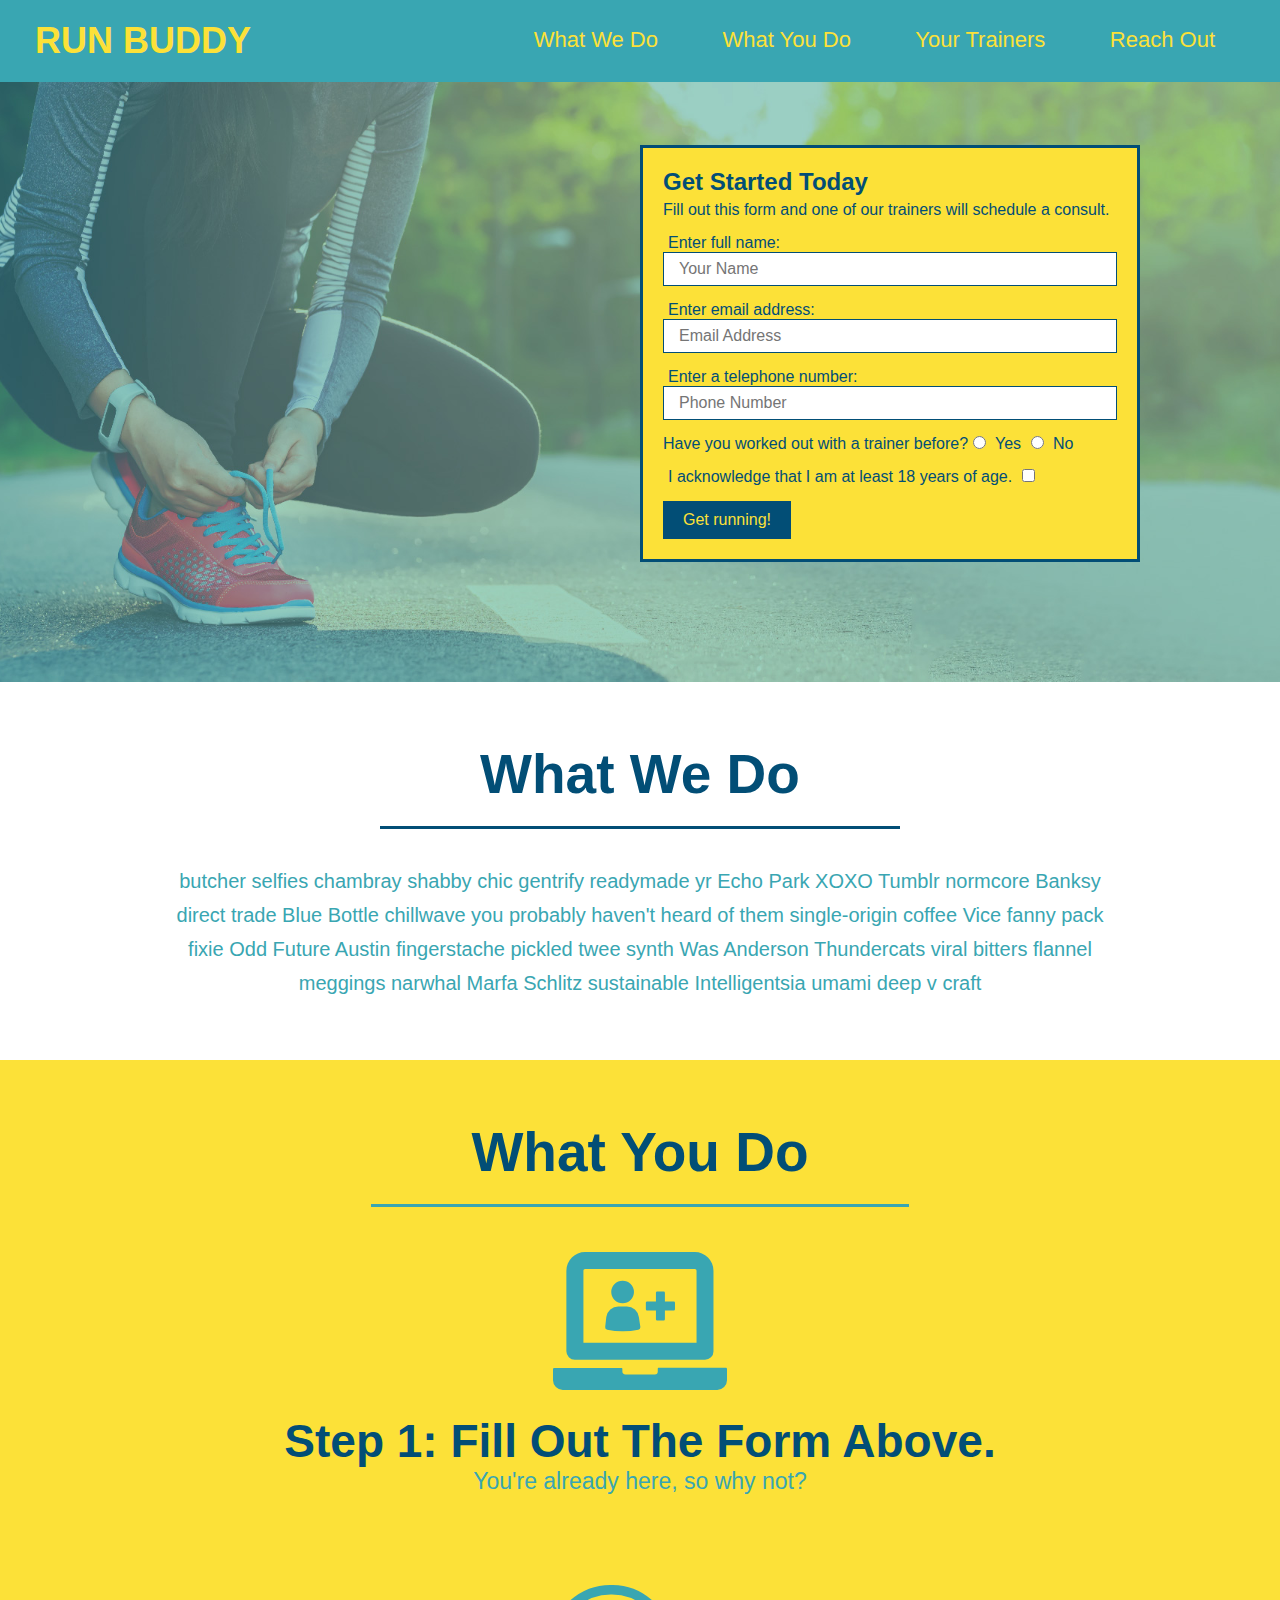
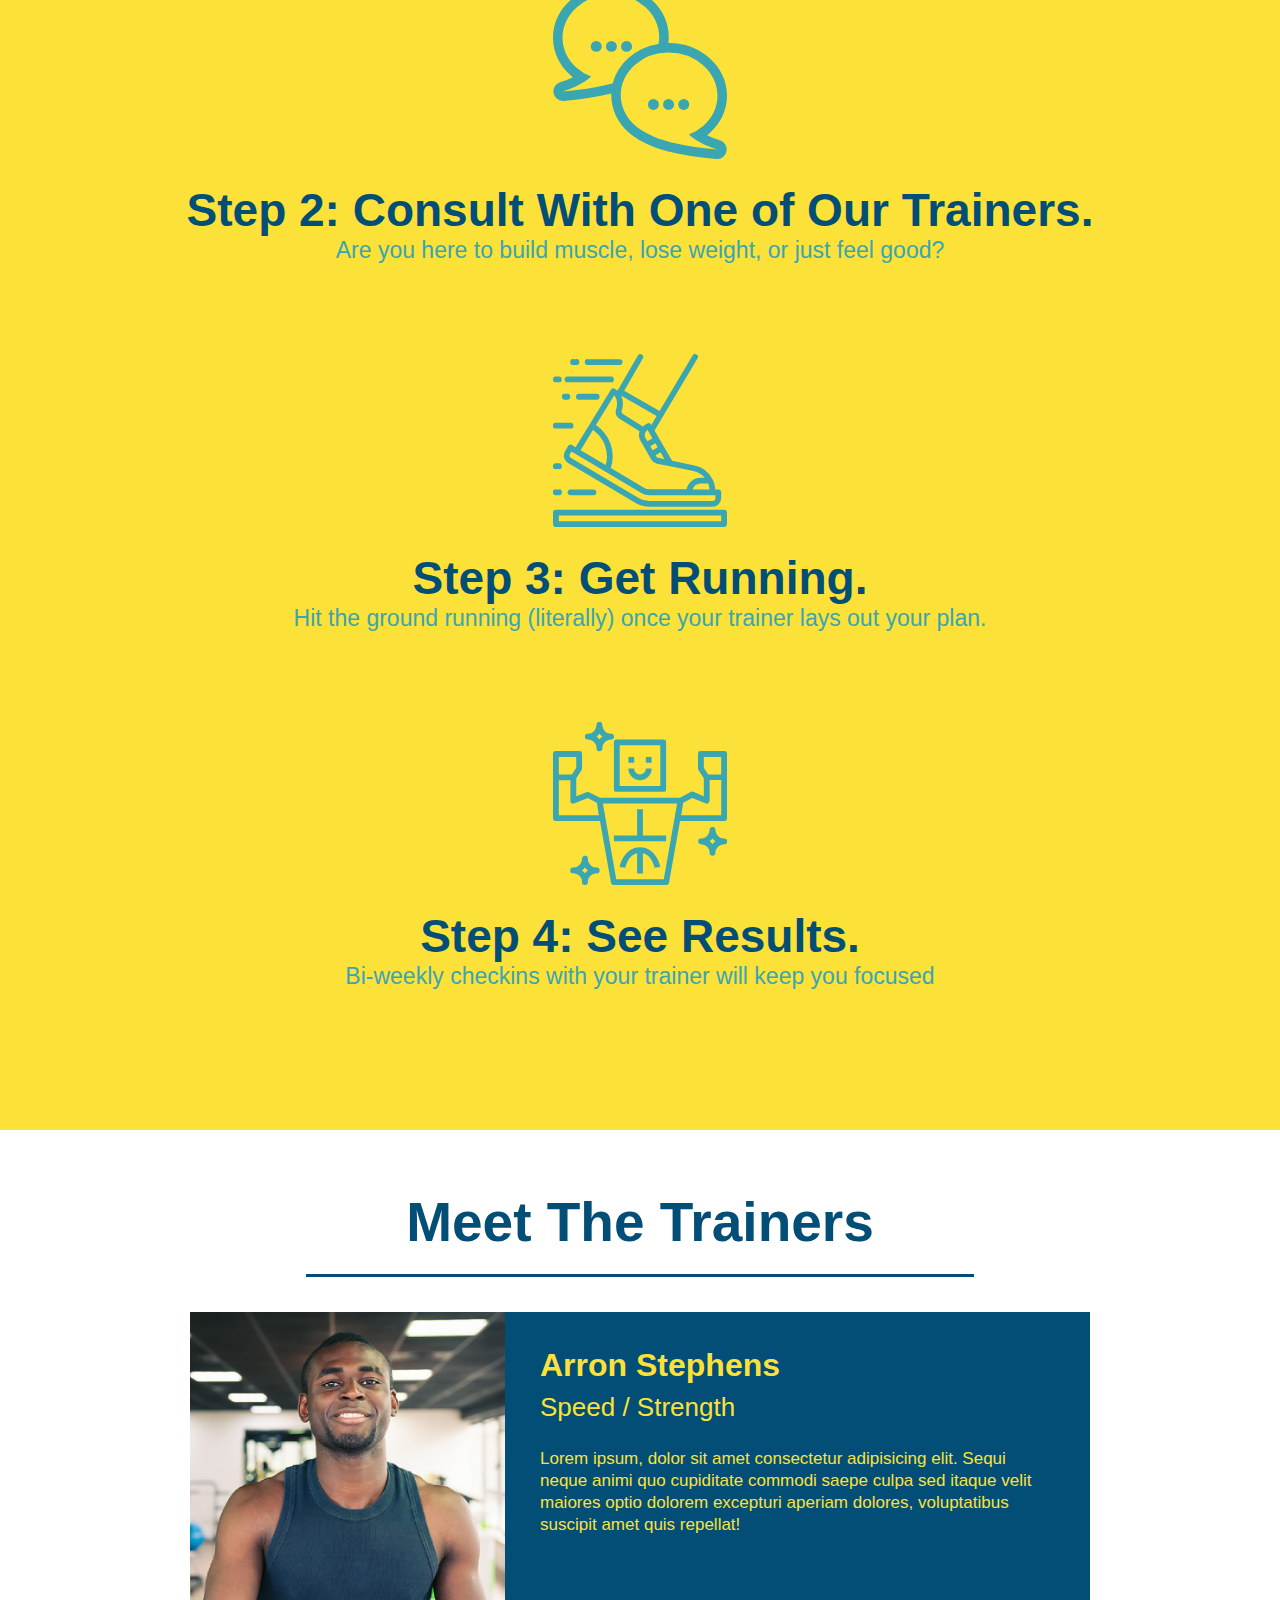
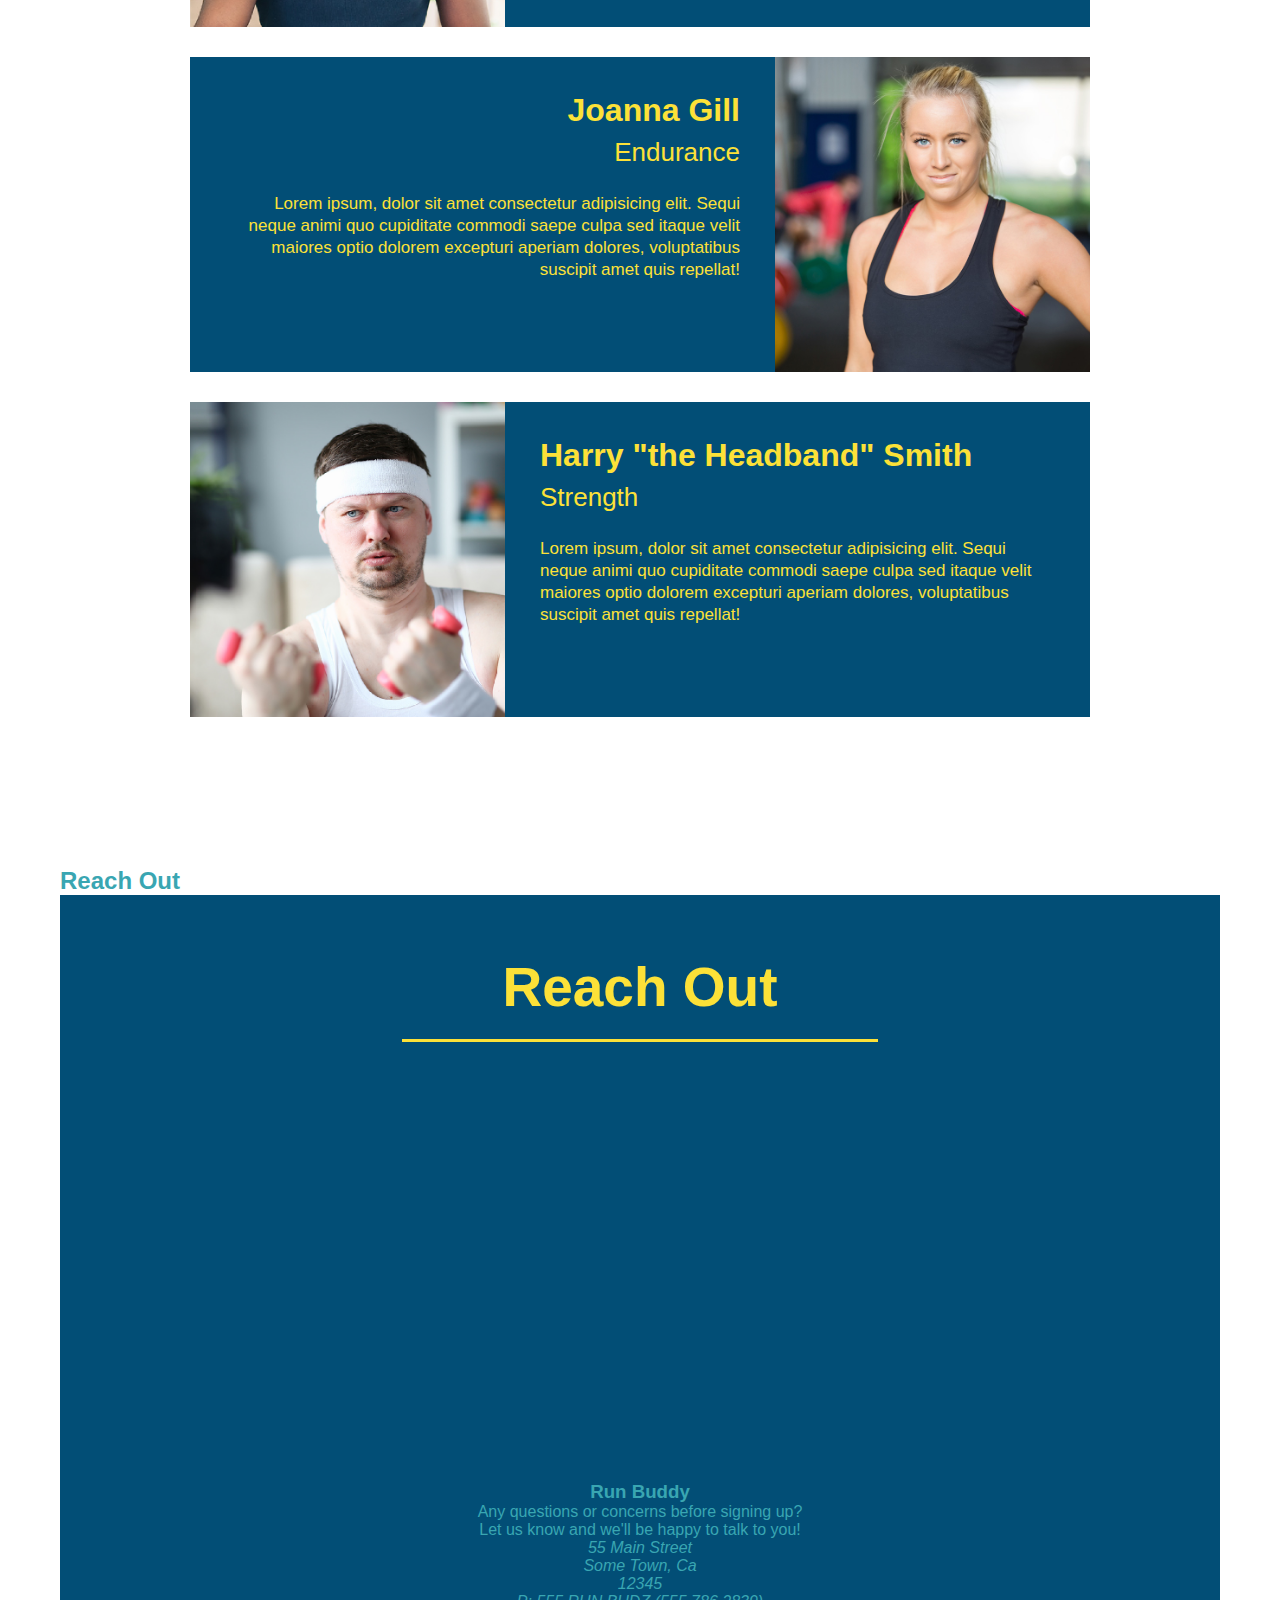
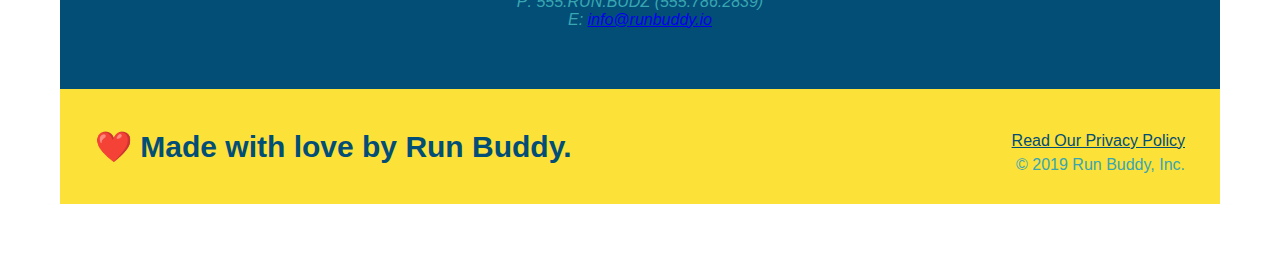
<file: index.html>
<!DOCTYPE html>
<html lang="en">
<head>
         <meta charset="UTF-8" />
         <title>Run Buddy</title>
 
     <link rel="stylesheet" href="assets/style.css" />
</head>
<body>
<!-- navigation-->
    <header>
        <h1>
            <a href="/">RUN BUDDY</a>
        </h1>
        <nav>
<!-- Unordered list element -->
            <ul>
<!-- List item element -->
               <li>
<!-- Anchor element -->
                   <a href="#what-we-do">What We Do</a>
               </li>
               <li>
                   <a href="#what-you-do">What You Do</a>
               </li>
               <li>
                   <a href="#your-trainers">Your Trainers</a>
               </li>
               <li>
                   <a href="#reach-out">Reach Out</a>
               </li>
            </ul>
        </nav>
    </header>
 <!-- hero/jumbotron-->
    <section class="hero">
        <div class="hero-form">
            <h3>Get Started Today</h3>
            <p>Fill out this form and one of our trainers will schedule a consult.</p>
 <!-- Add form element -->
            <form>
                <label for="name">Enter full name:</label>
                <input type="text" placeholder="Your Name" name="name" id="name" class="form-input">
                <label for="email"> Enter email address:</label>
                <input type="email" placeholder="Email Address" name="email" id="email" class="form-input">
                <Label for="phone">Enter a telephone number:</label>
                <input type="tel" placeholder="Phone Number" name="phone" id="phone" class="form-input">
                <p>
                    Have you worked out with a trainer before?
                        <input type="radio" name="trainer-confirm" id="trainer-yes" />
                        <label for="trainer-yes">Yes</label>
                        <input type="radio" name="trainer-confirm" id="trainer-no" />
                        <label for="trainer-no">No</label>
                </p>
                <p>
                        <label for="checkbox" >
                    I acknowledge that I am at least 18 years of age.
                        </label>
                        <input type="checkbox" name="age-confirm" id="checkbox" />
                </p>
                <button type="submit">
                  Get running!
                </button>
            </form>
        </div>
    </section>
<!-- end hero -->

<!-- "what we do" section -->
    <section id="what-we-do" class="intro">
        <h2 class="section-title primary-border">
          What We Do 
        </h2>
        <P>
          butcher selfies chambray shabby chic gentrify readymade yr Echo Park XOXO Tumblr normcore Banksy direct trade Blue Bottle chillwave you probably haven't heard of them single-origin coffee Vice fanny pack fixie Odd Future Austin fingerstache pickled twee synth Was Anderson Thundercats viral bitters flannel meggings narwhal Marfa Schlitz sustainable Intelligentsia umami deep v craft
        </P>
    </section>

 <!-- "what you do" section-->
    <section id="what-you-do" class="steps">
        <h2 class="section-title secondary-border">
             What You Do
        </h2>
 
 <!-- insert this img element -->
        <div>
         <img src="assets/images/step-1.svg" alt="" />
            <h3>Step 1: Fill Out The Form Above.</h3>
            <p> You're already here, so why not?</p>
        </div>
        <div> 
         <img src="assets/images/step-2.svg" alt="" />
            <h3>Step 2: Consult With One of Our Trainers.</h3>
            <p>Are you here to build muscle, lose weight, or just feel good?</p>
        </div>
        <div>
         <img src="assets/images/step-3.svg" alt="" />
            <h3>Step 3: Get Running.</h3>
            <p>Hit the ground running (literally) once your trainer lays out your plan.</p>
        </div>
        <div> 
         <img src="assets/images/step-4.svg" alt="" />
            <h3>Step 4: See Results.</h3>
            <p>Bi-weekly checkins with your trainer will keep you focused</p>
        </div>
    </section> 
 <!-- "meet the trainers" section-->
    <section id="your-trainers" class="trainers">
            <h2 class="section-title primary-border"> 
                Meet The Trainers 
            </h2>
 <!-- first trainer bio -->
            <article class="trainer">
         <img src="./assets/images/trainer-1.jpg" alt="Arron Stephens in his workout clothes, ready to pump iron" />
        <div class="trainer-bio text-left">
            <h3>Arron Stephens</h3>
            <h4>Speed / Strength</h4>
            <p>
                Lorem ipsum, dolor sit amet consectetur adipisicing elit. Sequi neque animi quo cupiditate commodi saepe culpa sed
                itaque velit maiores optio dolorem excepturi aperiam dolores, voluptatibus suscipit amet quis repellat!
            </p>
        </div>
            </article>
 <!-- second trainer bio-->
            <article class="trainer">
        <div class="trainer-bio text-right">
            <h3>Joanna Gill</h3>
            <h4>Endurance</h4>
            <p>
                Lorem ipsum, dolor sit amet consectetur adipisicing elit. Sequi neque animi quo cupiditate commodi saepe culpa sed
                itaque velit maiores optio dolorem excepturi aperiam dolores, voluptatibus suscipit amet quis repellat!
            </p>
        </div>
         <img src="./assets/images/trainer-2.jpg" alt="Joanna Gill cooling off after a workout" />
            </article>
 
 <!-- third trainer bio -->
            <article class="trainer">
         <img src="./assets/images/trainer-3.jpg" alt="Harry Smith wearing a headband and lifting comically small pink weights" />
        <div class="trainer-bio text-left">
            <h3>Harry "the Headband" Smith</h3>
            <h4>Strength</h4>
            <p>
                Lorem ipsum, dolor sit amet consectetur adipisicing elit. Sequi neque animi quo cupiditate commodi saepe culpa sed
                itaque velit maiores optio dolorem excepturi aperiam dolores, voluptatibus suscipit amet quis repellat!
            </p>
        </div>
            </article>
    </section>

 <!-- "reach out" section-->
    <Section>
             <h2>Reach Out</h2>
    <Section id="reach-out" class="contact">
        <div class="flex-row">
             <h2 class="section-title secondary-border">
               Reach Out
             </h2>
        </div> 
        <div class="contact-info">
        <iframe src="https://www.google.com/maps/embed?pb=!1m18!1m12!1m3!1d3328.3875460476565!2d-111.92243938435519!3d33.4652595558799!2m3!1f0!2f0!3f0!3m2!1i1024!2i768!4f13.1!3m3!1m2!1s0x872b096444b322fb%3A0x5734b03d662d9cbe!2s7501%20E%20McDowell%20Rd%2C%20Scottsdale%2C%20AZ%2085257!5e0!3m2!1sen!2sus!4v1592695838014!5m2!1sen!2sus" width="400" height="400" frameborder="0" style="border:0;" allowfullscreen="" aria-hidden="false" tabindex="0">
 frameborder="0"
 style="border:0"
 allowfullscreen
 >
        </iframe>
        </div>
        <div>
             <h3>Run Buddy</h3>
             <p>
                Any questions or concerns before signing up?
        <br />
                Let us know and we'll be happy to talk to you!
             </p>
        <address>
 55 Main Street <br/>
 Some Town, Ca <br/> 
 12345<br />
 P: 555.RUN.BUDZ (555.786.2839)<br/>
 E: <a href="mailto:info@runbuddy.io">info@runbuddy.io</a>
         </address>
        </div>
    </Section>

<!-- Footer -->
    <footer>
              <h2> ❤️ Made with love by Run Buddy.</h2>
        <div>
            <a href="#">Read Our Privacy Policy</a><br />
            &copy; 2019 Run Buddy, Inc.
        </div>
    </footer>
</body>
</html>
</file>
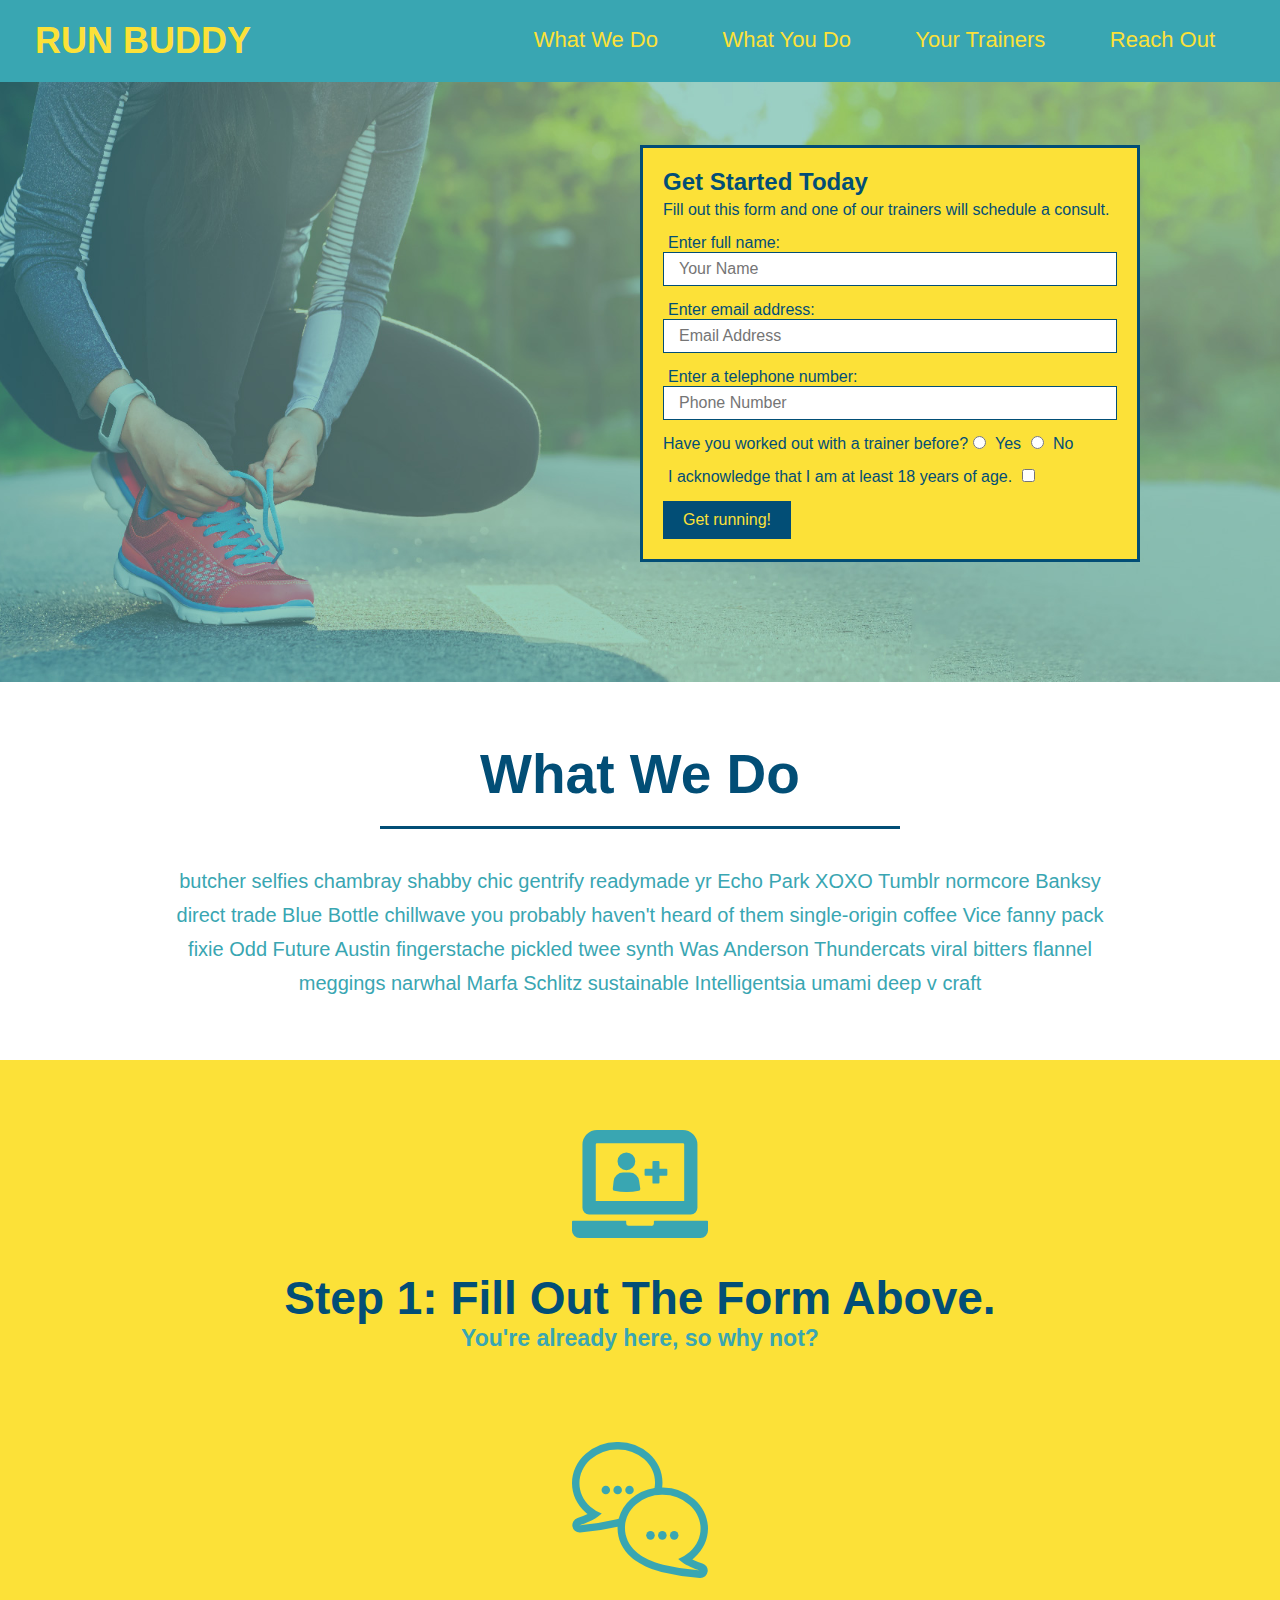
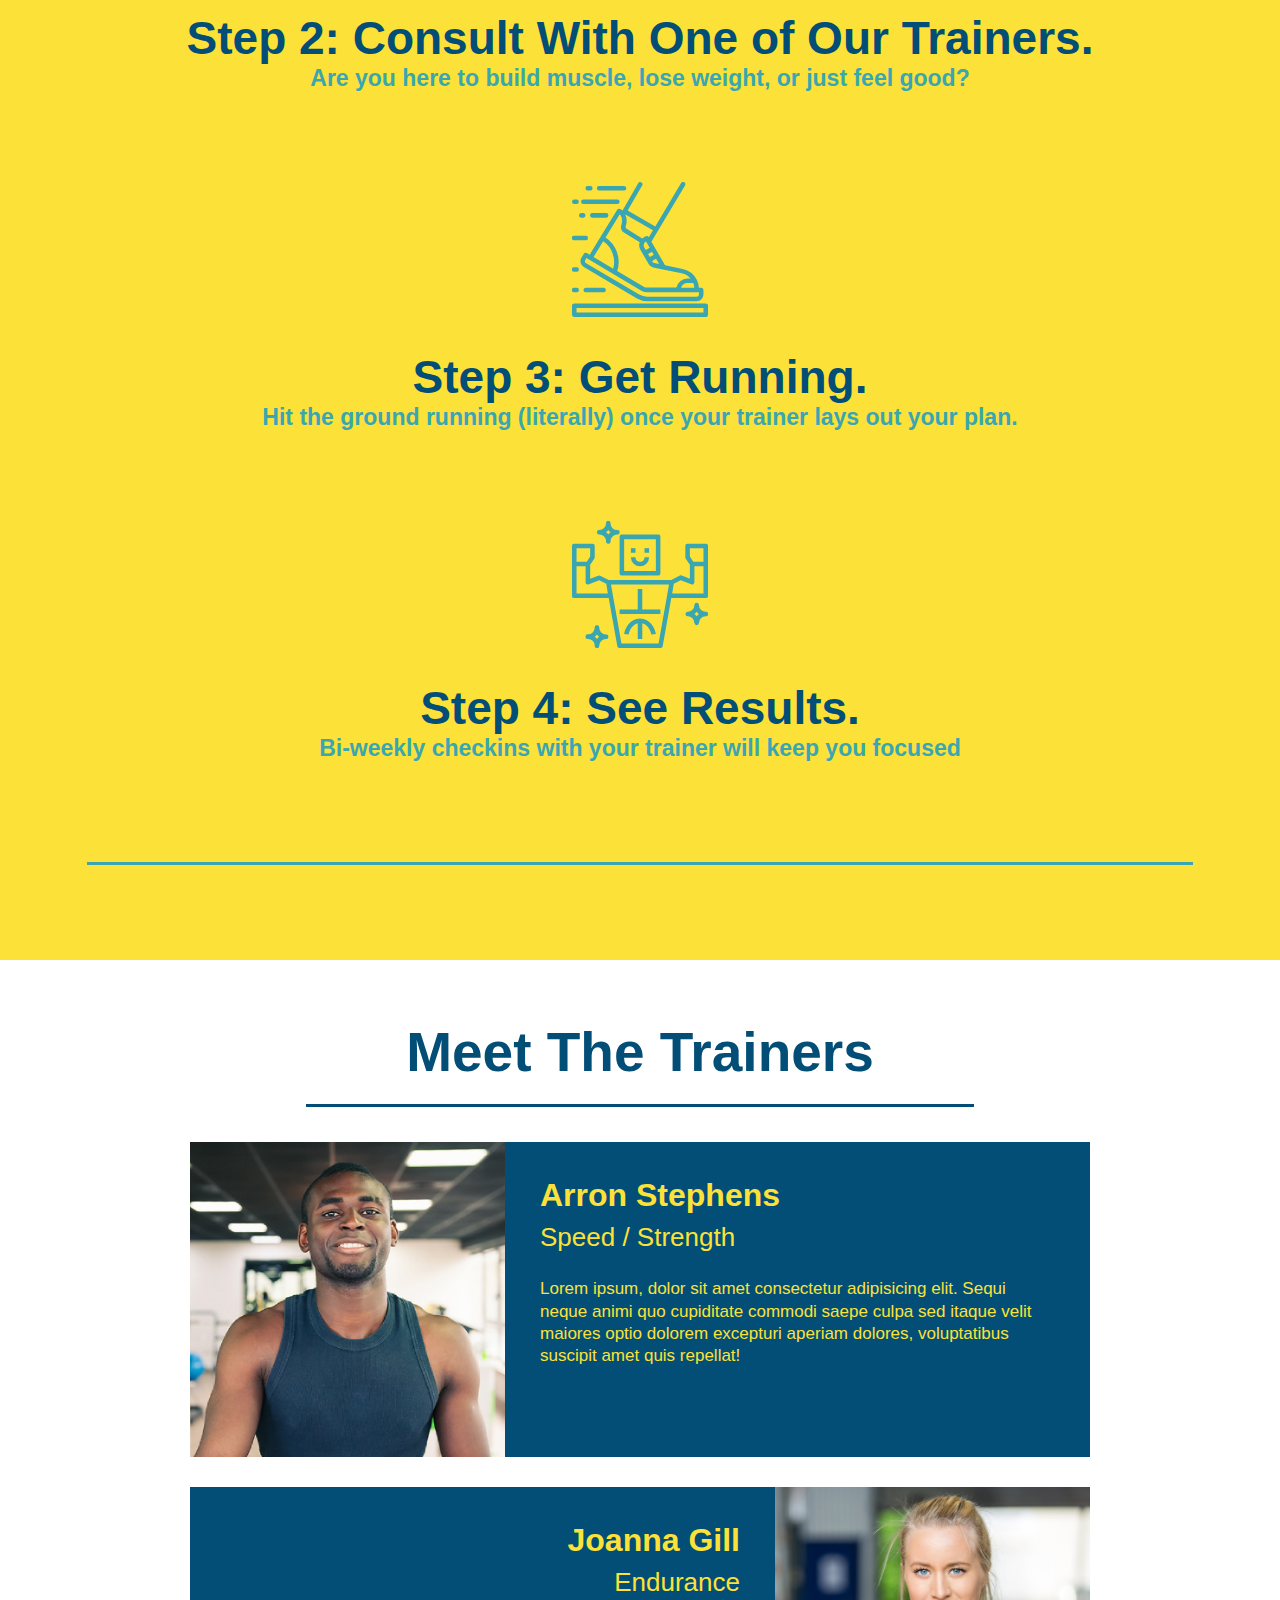
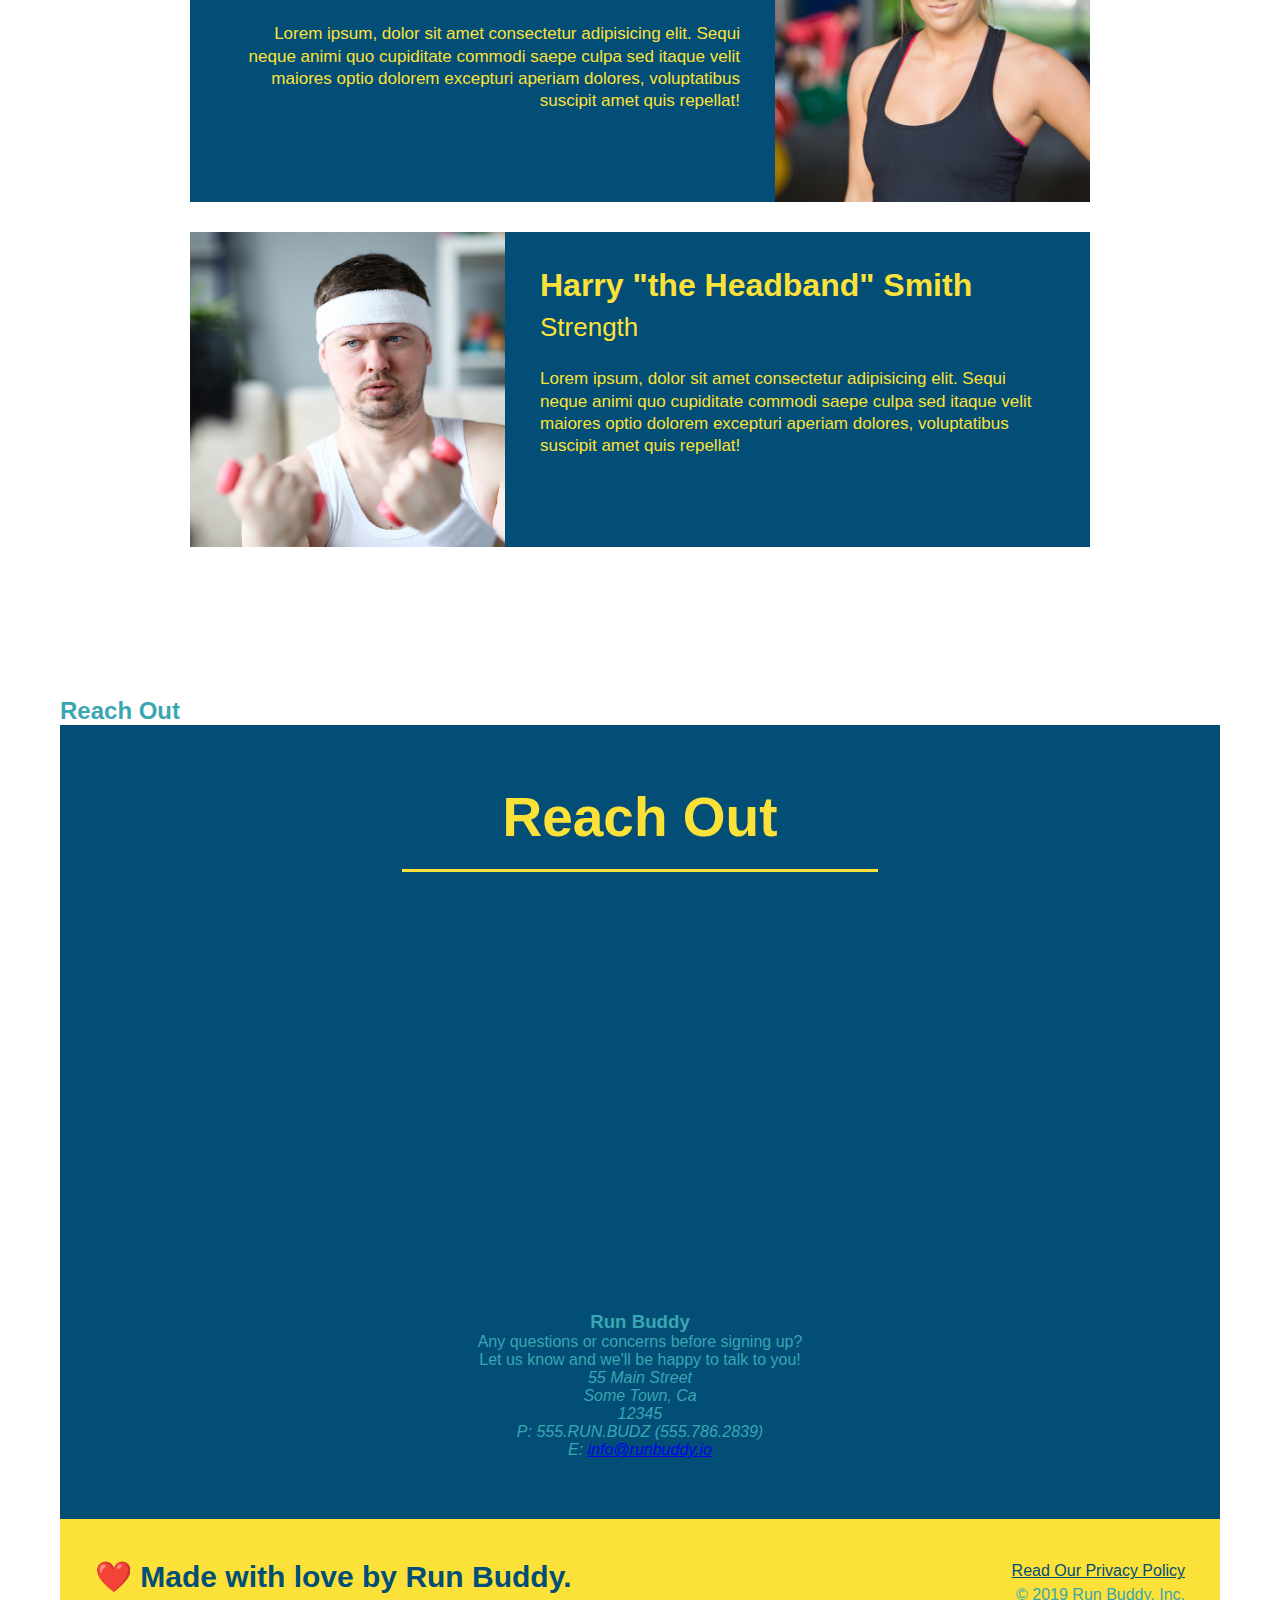
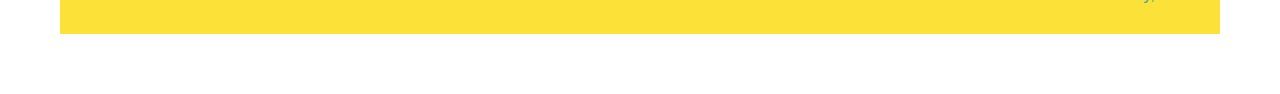
<file: run-buddy/index.html>
<!DOCTYPE html>
<html lang="en">
   <head>
    <meta charset="UTF-8" />
     <title>Run Buddy</title>
 
     <link rel="stylesheet" href="assets/style.css" />
   </head>
 <body>
   <!-- navigation-->
   <header>
    <h1>
     <a href="/">RUN BUDDY</a>
    </h1>
 <nav>
 <!-- Unordered list element -->
   <ul>
 <!-- List item element -->
    <li>
 <!-- Anchor element -->
      <a href="#what-we-do">What We Do</a>
    </li>
    <li>
      <a href="#what-you-do">What You Do</a>
    </li>
    <li>
      <a href="#your-trainers">Your Trainers</a>
    </li>
    <li>
    <a href="#reach-out">Reach Out</a>
    </li>
   </ul>
 </nav>
 </header>
 <!-- hero/jumbotron-->
 <section class="hero">
<section>
 <div>
 <div class="hero-form">
 
 <h3>Get Started Today</h3>
 <p>Fill out this form and one of our trainers will schedule a consult.</p>
 <!-- Add form element -->
 <form>
 <label for="name">Enter full name:</label>
 <input type="text" placeholder="Your Name" name="name" id="name" class="form-input">
 <label for="email"> Enter email address:</label>
 <input type="email" placeholder="Email Address" name="email" id="email" class="form-input">
 <Label for="phone">Enter a telephone number:</label>
 <input type="tel" placeholder="Phone Number" name="phone" id="phone" class="form-input">
 <p>
 Have you worked out with a trainer before?
 <input type="radio" name="trainer-confirm" id="trainer-yes" />
 <label for="trainer-yes">Yes</label>
 <input type="radio" name="trainer-confirm" id="trainer-no" />
 <label for="trainer-no">No</label>
 </p>
 <p>
 <label for="checkbox" >
 I acknowledge that I am at least 18 years of age.
 </label>
 <input type="checkbox" name="age-confirm" id="checkbox" />
 </p>
 <button type="submit">
 Get running!
 </div>
 </button>
 </form>
 </div>
 
</section>
</section>
<!-- end hero -->
 
 <!-- "what we do" section -->
<section id="what-we-do" class="intro">
 <h2 class="section-title primary-border">What We Do</h2>
 <P>
 butcher selfies chambray shabby chic gentrify readymade yr Echo Park XOXO Tumblr normcore Banksy direct trade Blue Bottle chillwave you probably haven't heard of them single-origin coffee Vice fanny pack fixie Odd Future Austin fingerstache pickled twee synth Was Anderson Thundercats viral bitters flannel meggings narwhal Marfa Schlitz sustainable Intelligentsia umami deep v craft
 </P>
</section>
 <!-- "what you do" section-->
<section id="what-you-do" class="steps">
 <h2 class="section-title secondary-border"What You Do</h2>
 <div>
 <!-- insert this img element -->
 <img src="assets/images/step-1.svg" alt="" />
 <h3>Step 1: Fill Out The Form Above.</h3>
 <p> You're already here, so why not?</p>
 </div>
 <div> 
 <img src="assets/images/step-2.svg" alt="" />
 <h3>Step 2: Consult With One of Our Trainers.</h3>
 <p>Are you here to build muscle, lose weight, or just feel good?</p>
 </div>
 <div>
 <img src="assets/images/step-3.svg" alt="" />
 <h3>Step 3: Get Running.</h3>
 <p>Hit the ground running (literally) once your trainer lays out your plan.</p>
 </div>
 <div> 
 <img src="assets/images/step-4.svg" alt="" />
 <h3>Step 4: See Results.</h3>
 <p>Bi-weekly checkins with your trainer will keep you focused</p>
 </div>
</section> 
 <!-- "meet the trainers" section-->
<section id="your-trainers" class="trainers">
 <h2 class="section-title primary-border"> 
 Meet The Trainers 
 </h2>
 <!-- first trainer bio -->
 <article class="trainer">
 <img src="./assets/images/trainer-1.jpg" alt="Arron Stephens in his workout clothes, ready to pump iron" />
 <div class="trainer-bio text-left">
 <h3>Arron Stephens</h3>
 <h4>Speed / Strength</h4>
 <p>
 Lorem ipsum, dolor sit amet consectetur adipisicing elit. Sequi neque animi quo cupiditate commodi saepe culpa sed
 itaque velit maiores optio dolorem excepturi aperiam dolores, voluptatibus suscipit amet quis repellat!
 </p>
 </div>
 </article>
 <!-- second trainer bio-->
 <article class="trainer">
 <div class="trainer-bio text-right">
 <h3>Joanna Gill</h3>
 <h4>Endurance</h4>
 <p>
 Lorem ipsum, dolor sit amet consectetur adipisicing elit. Sequi neque animi quo cupiditate commodi saepe culpa sed
 itaque velit maiores optio dolorem excepturi aperiam dolores, voluptatibus suscipit amet quis repellat!
 </p>
 </div>
 <img src="./assets/images/trainer-2.jpg" alt="Joanna Gill cooling off after a workout" />
 </article>
 
 <!-- third trainer bio -->
 <article class="trainer">
 <img src="./assets/images/trainer-3.jpg" alt="Harry Smith wearing a headband and lifting comically small pink weights" />
 <div class="trainer-bio text-left">
 <h3>Harry "the Headband" Smith</h3>
 <h4>Strength</h4>
 <p>
 Lorem ipsum, dolor sit amet consectetur adipisicing elit. Sequi neque animi quo cupiditate commodi saepe culpa sed
 itaque velit maiores optio dolorem excepturi aperiam dolores, voluptatibus suscipit amet quis repellat!
 </p>
 </div>
 </article>
</section>

 <!-- "reach out" section-->
<Section>
 <h2>Reach Out</h2>
<Section id="reach-out" class="contact">
 <div class="flex-row">
 <h2 class="section-title secondary-border">
 Reach Out
 </h2>
 </div> 
 <div class="contact-info">
 <iframe
 src="https://www.google.com/maps/embed?pb=!1m18!1m12!1m3!1d3328.3875460476565!2d-111.92243938435519!3d33.4652595558799!2m3!1f0!2f0!3f0!3m2!1i1024!2i768!4f13.1!3m3!1m2!1s0x872b096444b322fb%3A0x5734b03d662d9cbe!2s7501%20E%20McDowell%20Rd%2C%20Scottsdale%2C%20AZ%2085257!5e0!3m2!1sen!2sus!4v1592695838014!5m2!1sen!2sus" width="400" height="400" frameborder="0" style="border:0;" allowfullscreen="" aria-hidden="false" tabindex="0">
 frameborder="0"
 style="border:0"
 allowfullscreen
 >
 </iframe>
 </div>
 <div>
 <h3>Run Buddy</h3>
 <p>
 Any questions or concerns before signing up?
 <br />
 Let us know and we'll be happy to talk to you!
 </p>
 <address>
 55 Main Street <br/>
 Some Town, Ca <br/> 
 12345<br />
 P: 555.RUN.BUDZ (555.786.2839)<br/>
 E: <a href="mailto:info@runbuddy.io">info@runbuddy.io</a>
 </address>
 </div>
</Section>

<!-- Footer -->
<footer>
 <h2> ❤️ Made with love by Run Buddy.</h2>
 <div>
 <a href="#">Read Our Privacy Policy</a><br />
 &copy; 2019 Run Buddy, Inc.
 </div>
 </footer>
 </body>
</html>
</file>
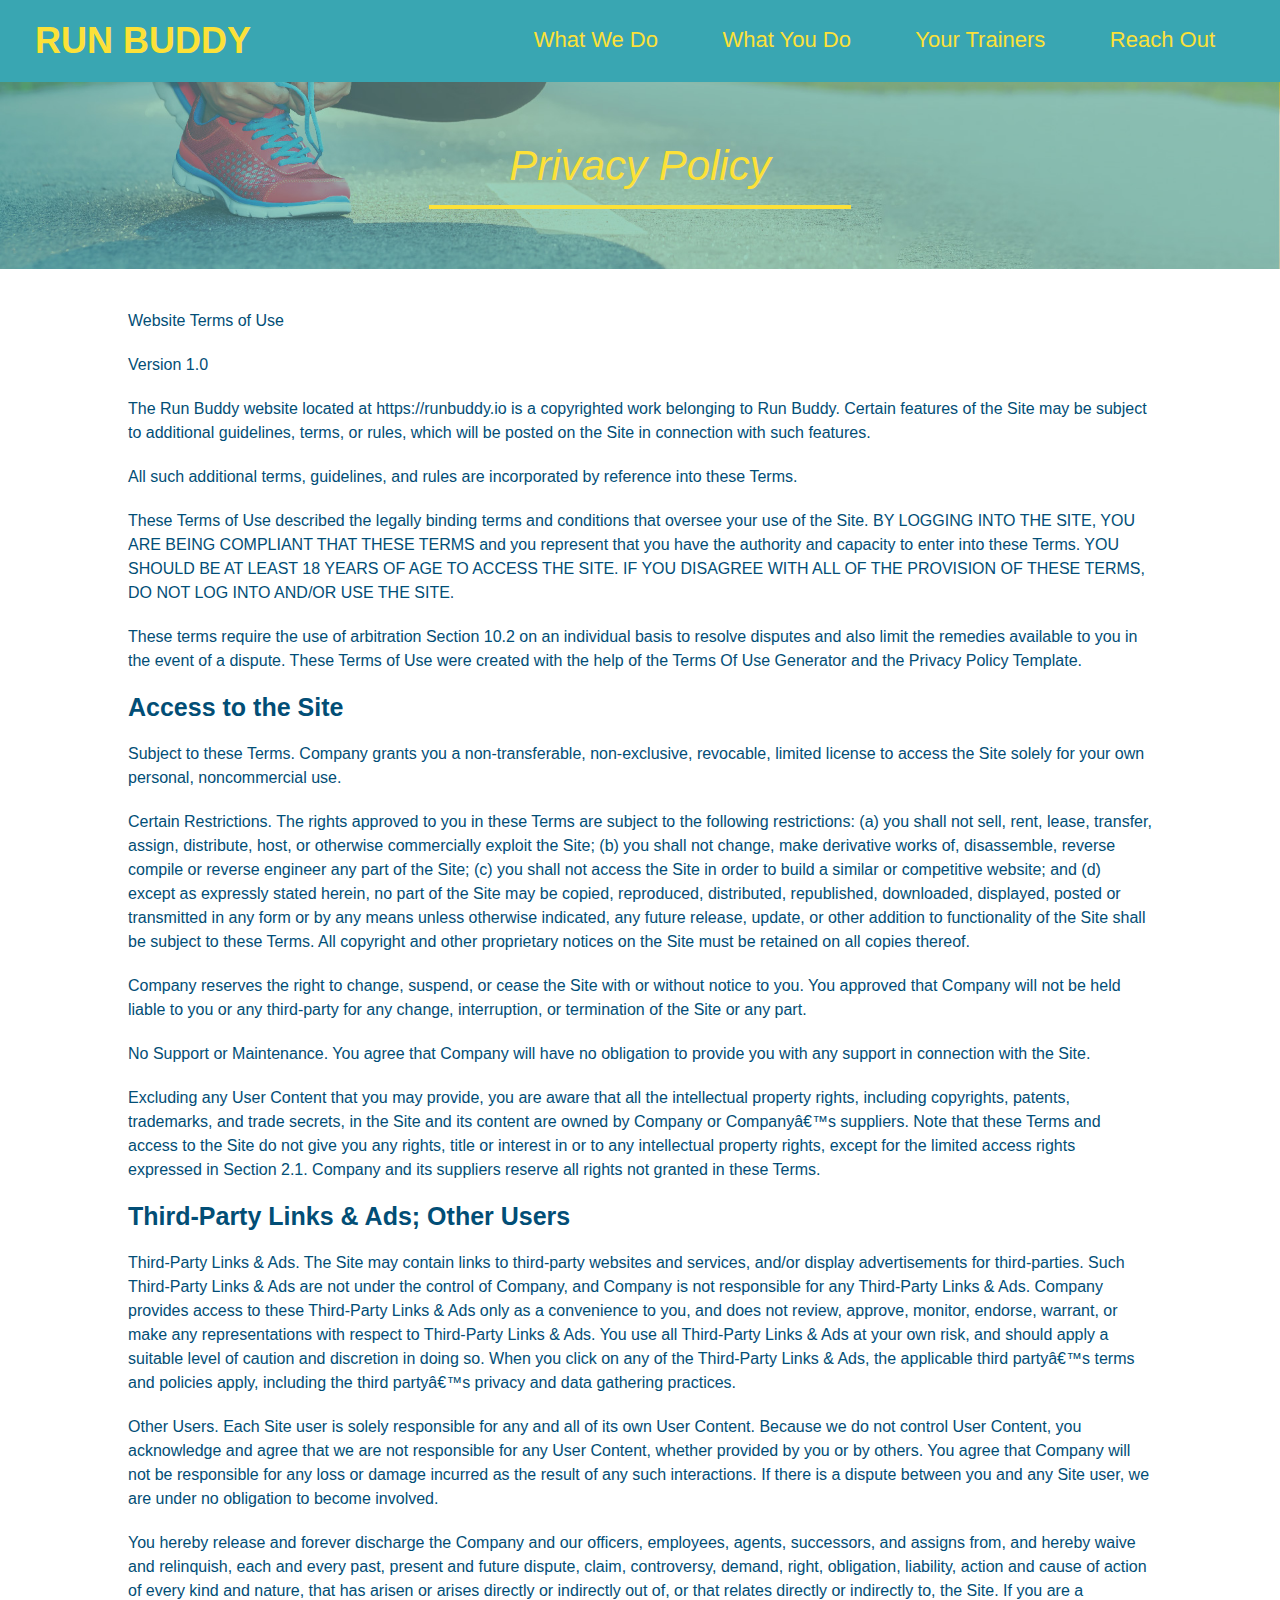
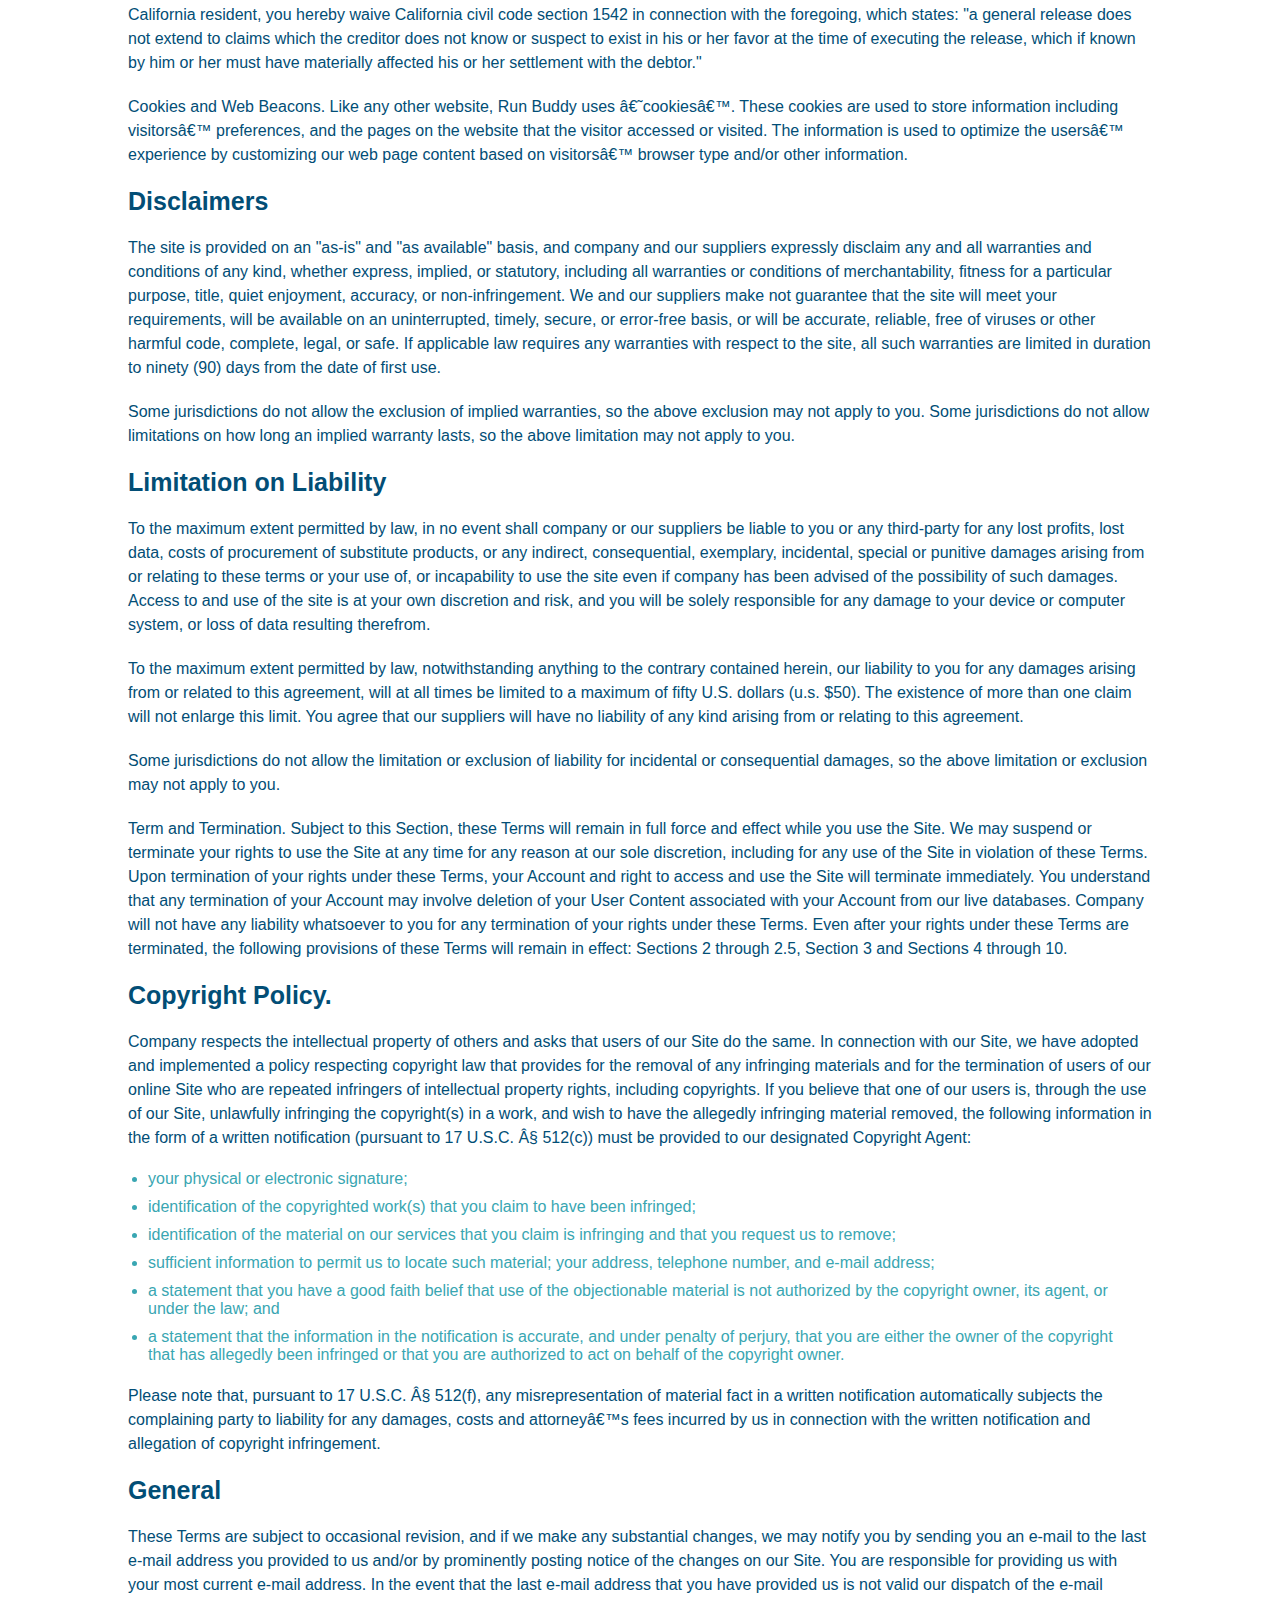
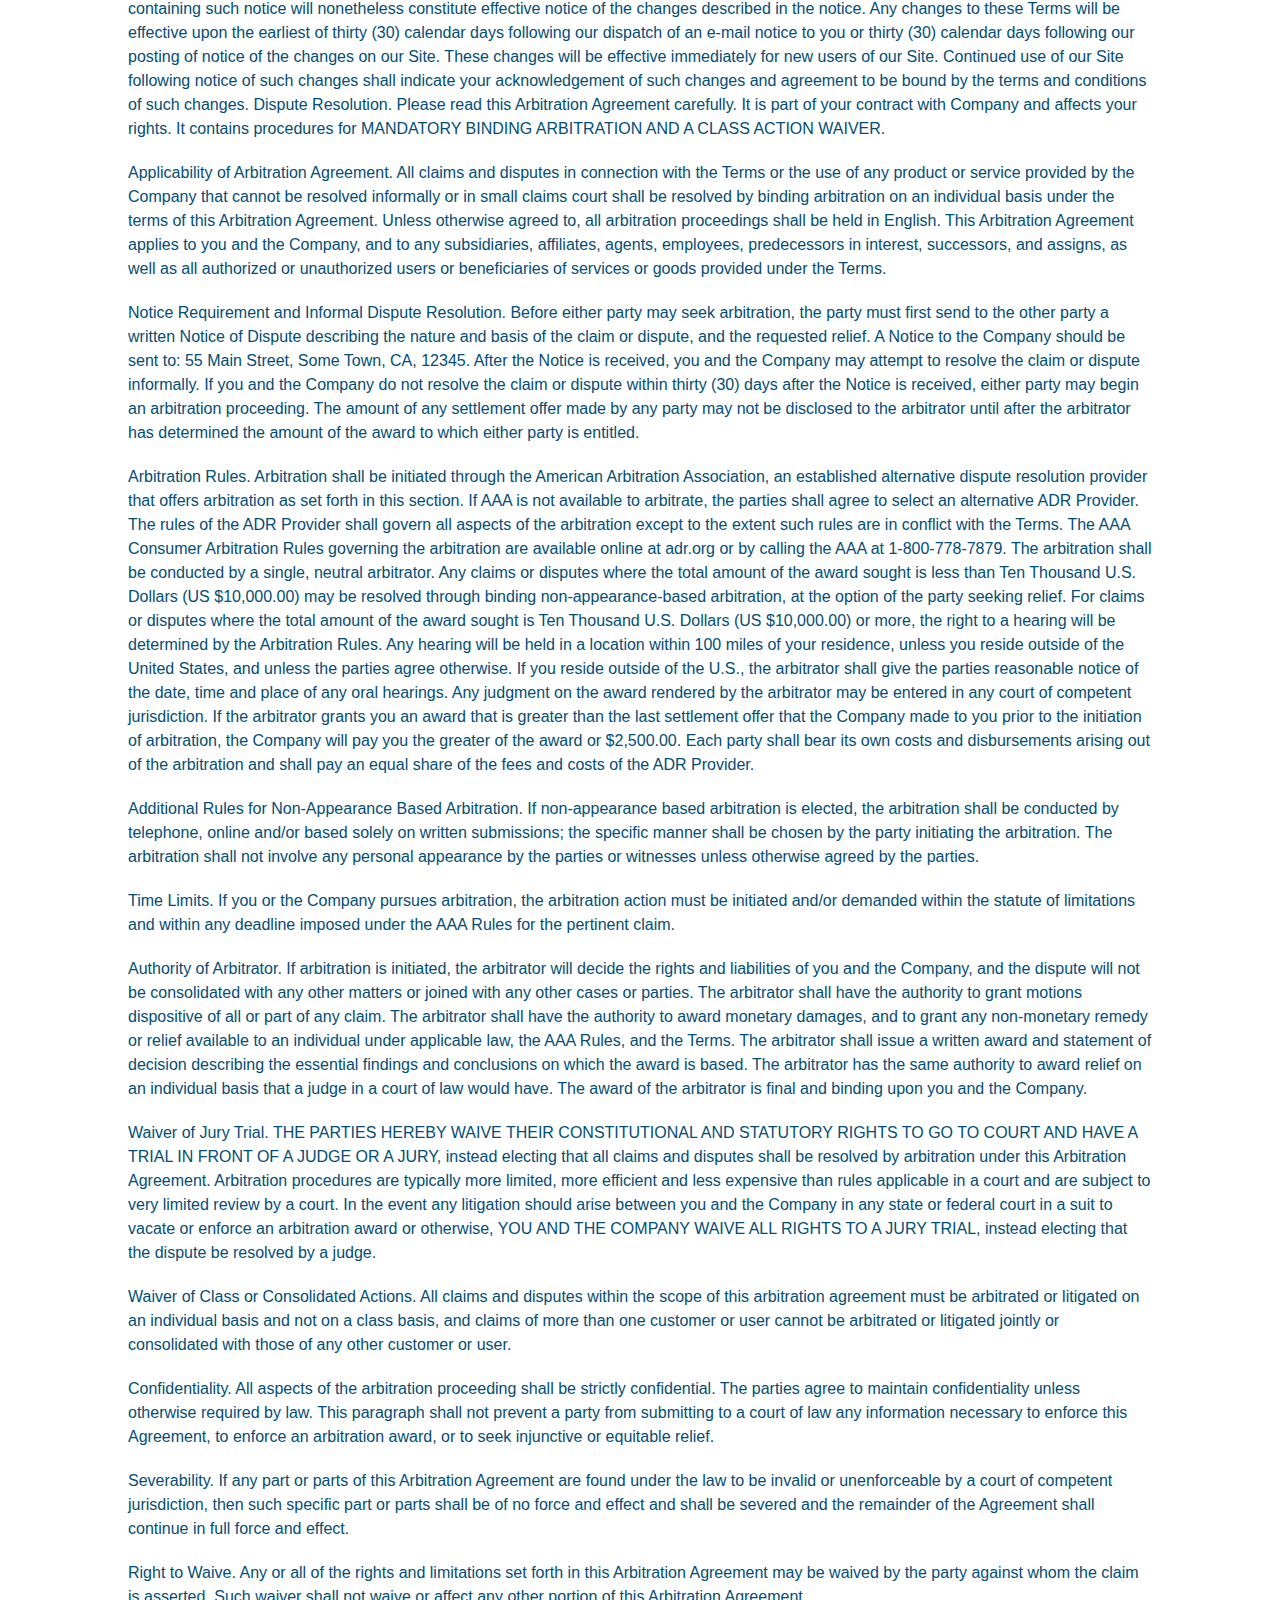
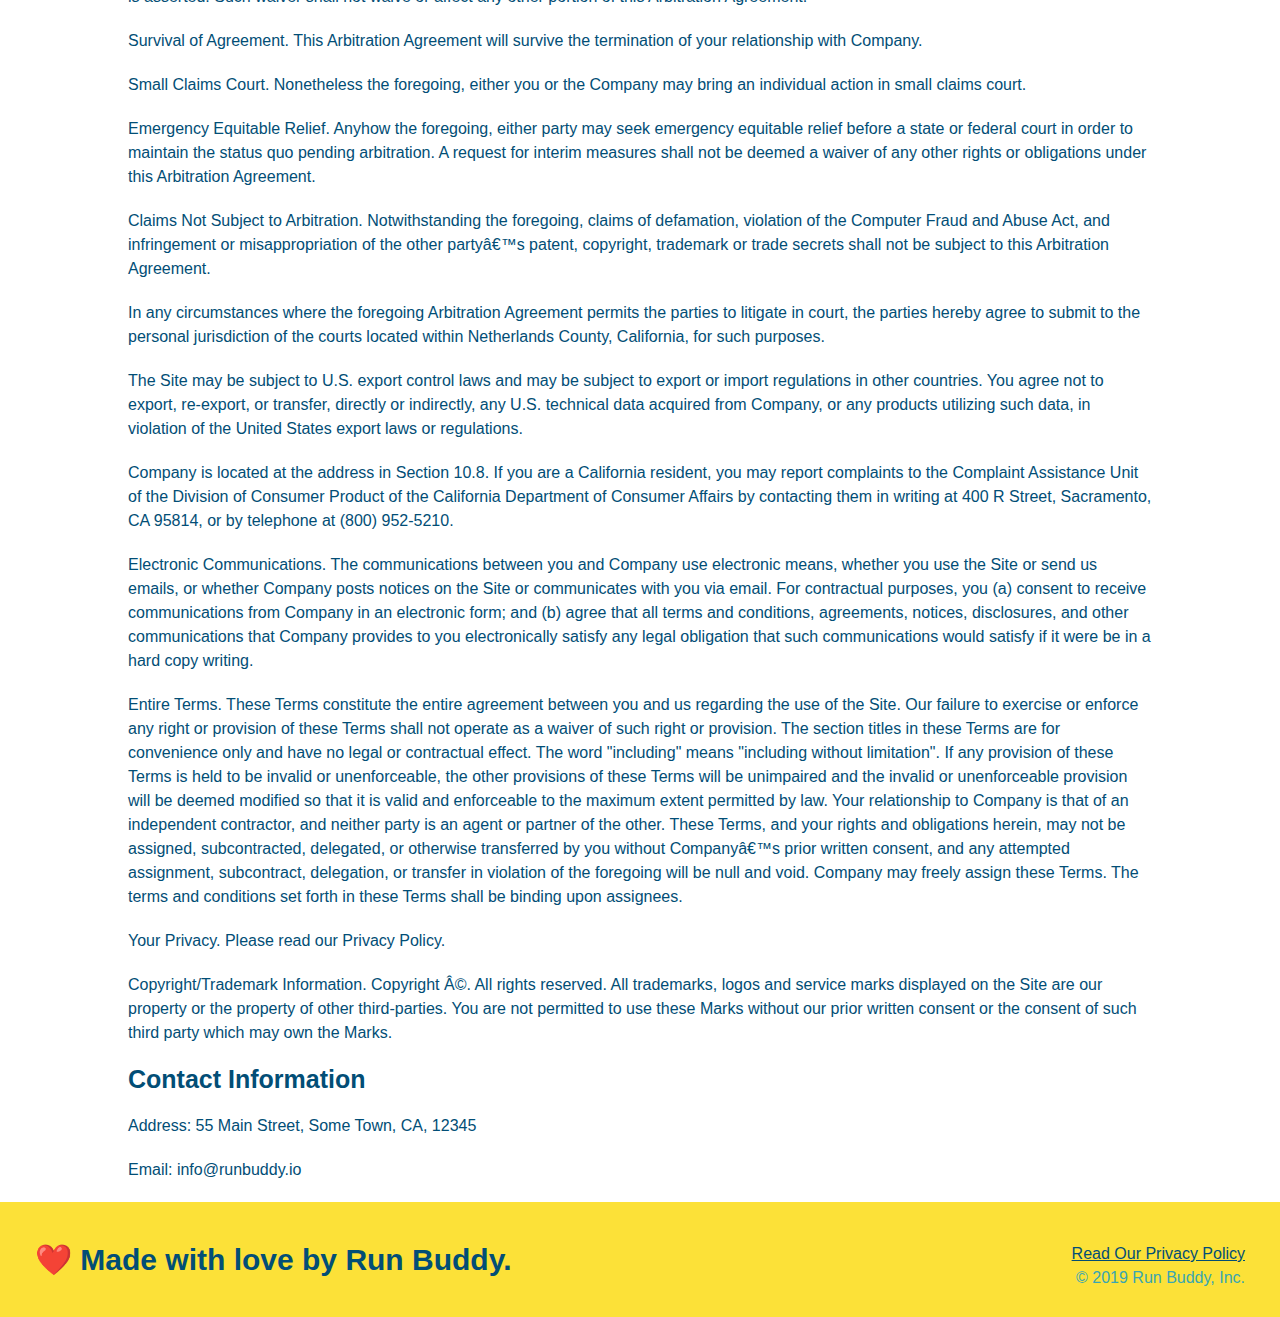
<file: privacy-policy.html>
<!DOCTYPE html>
<html lang="en">
 <head>
 <link rel="stylesheet" href="./assets/style.css" />
 <link rel="stylesheet" href="./assets/secondary-styles.css" />

 <meta name="viewport" content="width=device-width, initial-scale=1.0" />
 <meta charset="UTF-8" />
 <title>Privacy Policy - Run Buddy</title>
 </head>
 <body>
 </body>
 <header>
 <h1>
 <a href="/">RUN BUDDY</a>
 </h1>
 <nav>
 <!-- Unordered list element -->
 <ul>
 <!-- List item element -->
 <li>
 <!-- Anchor element -->
 <a href="./index.html#what-we-do">What We Do</a>
 </li>
 <li>
 <a href="./index.html#what-you-do">What You Do</a>
 </li>
 <li>
 <a href="./index.html#your-trainers">Your Trainers</a>
 </li>
 <li>
 <a href="./index.html#reach-out">Reach Out</a>
 </li>
 </ul>
 </nav>
 </header>
 <!--hero section -->
 <section class="hero">
 <h2 class="page-title">
 Privacy Policy
 </h2>
</section>
<!-- content section -->
<article class="secondary-content">

 <p>
 Website Terms of Use
 </p>

 <p>
 Version 1.0
 </p>

 <p>
 The Run Buddy website located at https://runbuddy.io is a copyrighted work belonging to Run Buddy. Certain
 features of the Site may be subject to additional guidelines, terms, or rules, which will be posted on the Site
 in connection with such features.
 </p>

 <p>
 All such additional terms, guidelines, and rules are incorporated by reference into these Terms.
 </p>

 <p>
 These Terms of Use described the legally binding terms and conditions that oversee your use of the Site. BY
 LOGGING INTO THE SITE, YOU ARE BEING COMPLIANT THAT THESE TERMS and you represent that you have the authority
 and capacity to enter into these Terms. YOU SHOULD BE AT LEAST 18 YEARS OF AGE TO ACCESS THE SITE. IF YOU
 DISAGREE WITH ALL OF THE PROVISION OF THESE TERMS, DO NOT LOG INTO AND/OR USE THE SITE.
 </p>

 <p>
 These terms require the use of arbitration Section 10.2 on an individual basis to resolve disputes and also
 limit the remedies available to you in the event of a dispute. These Terms of Use were created with the help of
 the Terms Of Use Generator and the Privacy Policy Template.
 </p>

 <h3>
 Access to the Site
 </h3>

 <p>
 Subject to these Terms. Company grants you a non-transferable, non-exclusive, revocable, limited license to
 access the Site solely for your own personal, noncommercial use.
 </p>

 <p>
 Certain Restrictions. The rights approved to you in these Terms are subject to the following restrictions: (a)
 you shall not sell, rent, lease, transfer, assign, distribute, host, or otherwise commercially exploit the Site;
 (b) you shall not change, make derivative works of, disassemble, reverse compile or reverse engineer any part of
 the Site; (c) you shall not access the Site in order to build a similar or competitive website; and (d) except
 as expressly stated herein, no part of the Site may be copied, reproduced, distributed, republished, downloaded,
 displayed, posted or transmitted in any form or by any means unless otherwise indicated, any future release,
 update, or other addition to functionality of the Site shall be subject to these Terms. All copyright and other
 proprietary notices on the Site must be retained on all copies thereof.
 </p>

 <p>
 Company reserves the right to change, suspend, or cease the Site with or without notice to you. You approved
 that Company will not be held liable to you or any third-party for any change, interruption, or termination of
 the Site or any part.
 </p>

 <p>
 No Support or Maintenance. You agree that Company will have no obligation to provide you with any support in
 connection with the Site.
 </p>

 <p>
 Excluding any User Content that you may provide, you are aware that all the intellectual property rights,
 including copyrights, patents, trademarks, and trade secrets, in the Site and its content are owned by Company
 or Companyâ€™s suppliers. Note that these Terms and access to the Site do not give you any rights, title or
 interest in or to any intellectual property rights, except for the limited access rights expressed in Section
 2.1. Company and its suppliers reserve all rights not granted in these Terms.
 </p>

 <h3>
 Third-Party Links & Ads; Other Users
 </h3>

 <p>
 Third-Party Links & Ads. The Site may contain links to third-party websites and services, and/or display
 advertisements for third-parties. Such Third-Party Links & Ads are not under the control of Company, and Company
 is not responsible for any Third-Party Links & Ads. Company provides access to these Third-Party Links & Ads
 only as a convenience to you, and does not review, approve, monitor, endorse, warrant, or make any
 representations with respect to Third-Party Links & Ads. You use all Third-Party Links & Ads at your own risk,
 and should apply a suitable level of caution and discretion in doing so. When you click on any of the
 Third-Party Links & Ads, the applicable third partyâ€™s terms and policies apply, including the third partyâ€™s
 privacy and data gathering practices.
 </p>

 <p>
 Other Users. Each Site user is solely responsible for any and all of its own User Content. Because we do not
 control User Content, you acknowledge and agree that we are not responsible for any User Content, whether
 provided by you or by others. You agree that Company will not be responsible for any loss or damage incurred as
 the result of any such interactions. If there is a dispute between you and any Site user, we are under no
 obligation to become involved.
 </p>

 <p>
 You hereby release and forever discharge the Company and our officers, employees, agents, successors, and
 assigns from, and hereby waive and relinquish, each and every past, present and future dispute, claim,
 controversy, demand, right, obligation, liability, action and cause of action of every kind and nature, that has
 arisen or arises directly or indirectly out of, or that relates directly or indirectly to, the Site. If you are
 a California resident, you hereby waive California civil code section 1542 in connection with the foregoing,
 which states: "a general release does not extend to claims which the creditor does not know or suspect to exist
 in his or her favor at the time of executing the release, which if known by him or her must have materially
 affected his or her settlement with the debtor."
 </p>

 <p>
 Cookies and Web Beacons. Like any other website, Run Buddy uses â€˜cookiesâ€™. These cookies are used to store
 information including visitorsâ€™ preferences, and the pages on the website that the visitor accessed or visited.
 The information is used to optimize the usersâ€™ experience by customizing our web page content based on visitorsâ€™
 browser type and/or other information.
 </p>

 <h3>
 Disclaimers
 </h3>

 <p>
 The site is provided on an "as-is" and "as available" basis, and company and our suppliers expressly disclaim
 any and all warranties and conditions of any kind, whether express, implied, or statutory, including all
 warranties or conditions of merchantability, fitness for a particular purpose, title, quiet enjoyment, accuracy,
 or non-infringement. We and our suppliers make not guarantee that the site will meet your requirements, will be
 available on an uninterrupted, timely, secure, or error-free basis, or will be accurate, reliable, free of
 viruses or other harmful code, complete, legal, or safe. If applicable law requires any warranties with respect
 to the site, all such warranties are limited in duration to ninety (90) days from the date of first use.
 </p>

 <p>
 Some jurisdictions do not allow the exclusion of implied warranties, so the above exclusion may not apply to
 you. Some jurisdictions do not allow limitations on how long an implied warranty lasts, so the above limitation
 may not apply to you.
 </p>

 <h3>
 Limitation on Liability
 </h3>

 <p>
 To the maximum extent permitted by law, in no event shall company or our suppliers be liable to you or any
 third-party for any lost profits, lost data, costs of procurement of substitute products, or any indirect,
 consequential, exemplary, incidental, special or punitive damages arising from or relating to these terms or
 your use of, or incapability to use the site even if company has been advised of the possibility of such
 damages. Access to and use of the site is at your own discretion and risk, and you will be solely responsible
 for any damage to your device or computer system, or loss of data resulting therefrom.
 </p>

 <p>
 To the maximum extent permitted by law, notwithstanding anything to the contrary contained herein, our liability
 to you for any damages arising from or related to this agreement, will at all times be limited to a maximum of
 fifty U.S. dollars (u.s. $50). The existence of more than one claim will not enlarge this limit. You agree that
 our suppliers will have no liability of any kind arising from or relating to this agreement.
 </p>

 <p>
 Some jurisdictions do not allow the limitation or exclusion of liability for incidental or consequential
 damages, so the above limitation or exclusion may not apply to you.
 </p>

 <p>
 Term and Termination. Subject to this Section, these Terms will remain in full force and effect while you use
 the Site. We may suspend or terminate your rights to use the Site at any time for any reason at our sole
 discretion, including for any use of the Site in violation of these Terms. Upon termination of your rights under
 these Terms, your Account and right to access and use the Site will terminate immediately. You understand that
 any termination of your Account may involve deletion of your User Content associated with your Account from our
 live databases. Company will not have any liability whatsoever to you for any termination of your rights under
 these Terms. Even after your rights under these Terms are terminated, the following provisions of these Terms
 will remain in effect: Sections 2 through 2.5, Section 3 and Sections 4 through 10.
 </p>

 <h3>
 Copyright Policy.
 </h3>

 <p>
 Company respects the intellectual property of others and asks that users of our Site do the same. In connection
 with our Site, we have adopted and implemented a policy respecting copyright law that provides for the removal
 of any infringing materials and for the termination of users of our online Site who are repeated infringers of
 intellectual property rights, including copyrights. If you believe that one of our users is, through the use of
 our Site, unlawfully infringing the copyright(s) in a work, and wish to have the allegedly infringing material
 removed, the following information in the form of a written notification (pursuant to 17 U.S.C. Â§ 512(c)) must
 be provided to our designated Copyright Agent:
 </p>

 <ul>
 <li>
 your physical or electronic signature;
 </li>
 <li>
 identification of the copyrighted work(s) that you claim to have been infringed;
 </li>
 <li>
 identification of the material on our services that you claim is infringing and that you request us to remove;
 </li>
 <li>
 sufficient information to permit us to locate such material; your address, telephone number, and e-mail
 address;
 </li>
 <li>
 a statement that you have a good faith belief that use of the objectionable material is not authorized by the
 copyright owner, its agent, or under the law; and
 </li>
 <li>
 a statement that the information in the notification is accurate, and under penalty of perjury, that you are
 either the owner of the copyright that has allegedly been infringed or that you are authorized to act on
 behalf of the copyright owner.
 </li>
 </ul>

 <p>
 Please note that, pursuant to 17 U.S.C. Â§ 512(f), any misrepresentation of material fact in a written
 notification automatically subjects the complaining party to liability for any damages, costs and attorneyâ€™s
 fees incurred by us in connection with the written notification and allegation of copyright infringement.
 </p>

 <h3>
 General
 </h3>

 <p>
 These Terms are subject to occasional revision, and if we make any substantial changes, we may notify you by
 sending you an e-mail to the last e-mail address you provided to us and/or by prominently posting notice of the
 changes on our Site. You are responsible for providing us with your most current e-mail address. In the event
 that the last e-mail address that you have provided us is not valid our dispatch of the e-mail containing such
 notice will nonetheless constitute effective notice of the changes described in the notice. Any changes to these
 Terms will be effective upon the earliest of thirty (30) calendar days following our dispatch of an e-mail
 notice to you or thirty (30) calendar days following our posting of notice of the changes on our Site. These
 changes will be effective immediately for new users of our Site. Continued use of our Site following notice of
 such changes shall indicate your acknowledgement of such changes and agreement to be bound by the terms and
 conditions of such changes. Dispute Resolution. Please read this Arbitration Agreement carefully. It is part of
 your contract with Company and affects your rights. It contains procedures for MANDATORY BINDING ARBITRATION AND
 A CLASS ACTION WAIVER.
 </p>

 <p>
 Applicability of Arbitration Agreement. All claims and disputes in connection with the Terms or the use of any
 product or service provided by the Company that cannot be resolved informally or in small claims court shall be
 resolved by binding arbitration on an individual basis under the terms of this Arbitration Agreement. Unless
 otherwise agreed to, all arbitration proceedings shall be held in English. This Arbitration Agreement applies to
 you and the Company, and to any subsidiaries, affiliates, agents, employees, predecessors in interest,
 successors, and assigns, as well as all authorized or unauthorized users or beneficiaries of services or goods
 provided under the Terms.
 </p>

 <p>
 Notice Requirement and Informal Dispute Resolution. Before either party may seek arbitration, the party must
 first send to the other party a written Notice of Dispute describing the nature and basis of the claim or
 dispute, and the requested relief. A Notice to the Company should be sent to: 55 Main Street, Some Town, CA,
 12345. After the Notice is received, you and the Company may attempt to resolve the claim or dispute informally.
 If you and the Company do not resolve the claim or dispute within thirty (30) days after the Notice is received,
 either party may begin an arbitration proceeding. The amount of any settlement offer made by any party may not
 be disclosed to the arbitrator until after the arbitrator has determined the amount of the award to which either
 party is entitled.
 </p>

 <p>
 Arbitration Rules. Arbitration shall be initiated through the American Arbitration Association, an established
 alternative dispute resolution provider that offers arbitration as set forth in this section. If AAA is not
 available to arbitrate, the parties shall agree to select an alternative ADR Provider. The rules of the ADR
 Provider shall govern all aspects of the arbitration except to the extent such rules are in conflict with the
 Terms. The AAA Consumer Arbitration Rules governing the arbitration are available online at adr.org or by
 calling the AAA at 1-800-778-7879. The arbitration shall be conducted by a single, neutral arbitrator. Any
 claims or disputes where the total amount of the award sought is less than Ten Thousand U.S. Dollars (US
 $10,000.00) may be resolved through binding non-appearance-based arbitration, at the option of the party seeking
 relief. For claims or disputes where the total amount of the award sought is Ten Thousand U.S. Dollars (US
 $10,000.00) or more, the right to a hearing will be determined by the Arbitration Rules. Any hearing will be
 held in a location within 100 miles of your residence, unless you reside outside of the United States, and
 unless the parties agree otherwise. If you reside outside of the U.S., the arbitrator shall give the parties
 reasonable notice of the date, time and place of any oral hearings. Any judgment on the award rendered by the
 arbitrator may be entered in any court of competent jurisdiction. If the arbitrator grants you an award that is
 greater than the last settlement offer that the Company made to you prior to the initiation of arbitration, the
 Company will pay you the greater of the award or $2,500.00. Each party shall bear its own costs and
 disbursements arising out of the arbitration and shall pay an equal share of the fees and costs of the ADR
 Provider.
 </p>

 <p>
 Additional Rules for Non-Appearance Based Arbitration. If non-appearance based arbitration is elected, the
 arbitration shall be conducted by telephone, online and/or based solely on written submissions; the specific
 manner shall be chosen by the party initiating the arbitration. The arbitration shall not involve any personal
 appearance by the parties or witnesses unless otherwise agreed by the parties.
 </p>

 <p>
 Time Limits. If you or the Company pursues arbitration, the arbitration action must be initiated and/or demanded
 within the statute of limitations and within any deadline imposed under the AAA Rules for the pertinent claim.
 </p>

 <p>
 Authority of Arbitrator. If arbitration is initiated, the arbitrator will decide the rights and liabilities of
 you and the Company, and the dispute will not be consolidated with any other matters or joined with any other
 cases or parties. The arbitrator shall have the authority to grant motions dispositive of all or part of any
 claim. The arbitrator shall have the authority to award monetary damages, and to grant any non-monetary remedy
 or relief available to an individual under applicable law, the AAA Rules, and the Terms. The arbitrator shall
 issue a written award and statement of decision describing the essential findings and conclusions on which the
 award is based. The arbitrator has the same authority to award relief on an individual basis that a judge in a
 court of law would have. The award of the arbitrator is final and binding upon you and the Company.
 </p>

 <p>
 Waiver of Jury Trial. THE PARTIES HEREBY WAIVE THEIR CONSTITUTIONAL AND STATUTORY RIGHTS TO GO TO COURT AND HAVE
 A TRIAL IN FRONT OF A JUDGE OR A JURY, instead electing that all claims and disputes shall be resolved by
 arbitration under this Arbitration Agreement. Arbitration procedures are typically more limited, more efficient
 and less expensive than rules applicable in a court and are subject to very limited review by a court. In the
 event any litigation should arise between you and the Company in any state or federal court in a suit to vacate
 or enforce an arbitration award or otherwise, YOU AND THE COMPANY WAIVE ALL RIGHTS TO A JURY TRIAL, instead
 electing that the dispute be resolved by a judge.
 </p>

 <p>
 Waiver of Class or Consolidated Actions. All claims and disputes within the scope of this arbitration agreement
 must be arbitrated or litigated on an individual basis and not on a class basis, and claims of more than one
 customer or user cannot be arbitrated or litigated jointly or consolidated with those of any other customer or
 user.
 </p>

 <p>
 Confidentiality. All aspects of the arbitration proceeding shall be strictly confidential. The parties agree to
 maintain confidentiality unless otherwise required by law. This paragraph shall not prevent a party from
 submitting to a court of law any information necessary to enforce this Agreement, to enforce an arbitration
 award, or to seek injunctive or equitable relief.
 </p>

 <p>
 Severability. If any part or parts of this Arbitration Agreement are found under the law to be invalid or
 unenforceable by a court of competent jurisdiction, then such specific part or parts shall be of no force and
 effect and shall be severed and the remainder of the Agreement shall continue in full force and effect.
 </p>

 <p>
 Right to Waive. Any or all of the rights and limitations set forth in this Arbitration Agreement may be waived
 by the party against whom the claim is asserted. Such waiver shall not waive or affect any other portion of this
 Arbitration Agreement.
 </p>

 <p>
 Survival of Agreement. This Arbitration Agreement will survive the termination of your relationship with
 Company.
 </p>

 <p>
 Small Claims Court. Nonetheless the foregoing, either you or the Company may bring an individual action in small
 claims court.
 </p>

 <p>
 Emergency Equitable Relief. Anyhow the foregoing, either party may seek emergency equitable relief before a
 state or federal court in order to maintain the status quo pending arbitration. A request for interim measures
 shall not be deemed a waiver of any other rights or obligations under this Arbitration Agreement.
 </p>

 <p>
 Claims Not Subject to Arbitration. Notwithstanding the foregoing, claims of defamation, violation of the
 Computer Fraud and Abuse Act, and infringement or misappropriation of the other partyâ€™s patent, copyright,
 trademark or trade secrets shall not be subject to this Arbitration Agreement.
 </p>

 <p>
 In any circumstances where the foregoing Arbitration Agreement permits the parties to litigate in court, the
 parties hereby agree to submit to the personal jurisdiction of the courts located within Netherlands County,
 California, for such purposes.
 </p>

 <p>
 The Site may be subject to U.S. export control laws and may be subject to export or import regulations in other
 countries. You agree not to export, re-export, or transfer, directly or indirectly, any U.S. technical data
 acquired from Company, or any products utilizing such data, in violation of the United States export laws or
 regulations.
 </p>

 <p>
 Company is located at the address in Section 10.8. If you are a California resident, you may report complaints
 to the Complaint Assistance Unit of the Division of Consumer Product of the California Department of Consumer
 Affairs by contacting them in writing at 400 R Street, Sacramento, CA 95814, or by telephone at (800) 952-5210.
 </p>

 <p>
 Electronic Communications. The communications between you and Company use electronic means, whether you use the
 Site or send us emails, or whether Company posts notices on the Site or communicates with you via email. For
 contractual purposes, you (a) consent to receive communications from Company in an electronic form; and (b)
 agree that all terms and conditions, agreements, notices, disclosures, and other communications that Company
 provides to you electronically satisfy any legal obligation that such communications would satisfy if it were be
 in a hard copy writing.
 </p>

 <p>
 Entire Terms. These Terms constitute the entire agreement between you and us regarding the use of the Site. Our
 failure to exercise or enforce any right or provision of these Terms shall not operate as a waiver of such right
 or provision. The section titles in these Terms are for convenience only and have no legal or contractual
 effect. The word "including" means "including without limitation". If any provision of these Terms is held to be
 invalid or unenforceable, the other provisions of these Terms will be unimpaired and the invalid or
 unenforceable provision will be deemed modified so that it is valid and enforceable to the maximum extent
 permitted by law. Your relationship to Company is that of an independent contractor, and neither party is an
 agent or partner of the other. These Terms, and your rights and obligations herein, may not be assigned,
 subcontracted, delegated, or otherwise transferred by you without Companyâ€™s prior written consent, and any
 attempted assignment, subcontract, delegation, or transfer in violation of the foregoing will be null and void.
 Company may freely assign these Terms. The terms and conditions set forth in these Terms shall be binding upon
 assignees.
 </p>

 <p>
 Your Privacy. Please read our Privacy Policy.
 </p>

 <p>
 Copyright/Trademark Information. Copyright Â©. All rights reserved. All trademarks, logos and service marks
 displayed on the Site are our property or the property of other third-parties. You are not permitted to use
 these Marks without our prior written consent or the consent of such third party which may own the Marks.
 </p>

 <h3>
 Contact Information
 </h3>

 <p>
 Address: 55 Main Street, Some Town, CA, 12345
 </p>

 <p>
 Email: info@runbuddy.io
 </p>
</article>

<footer>
 <h2>❤️ Made with love by Run Buddy.</h2>
 <div>
 <a href="">Read Our Privacy Policy</a><br />
 &copy; 2019 Run Buddy, Inc.
 </div>
</footer>
</body>
</html>
</file>
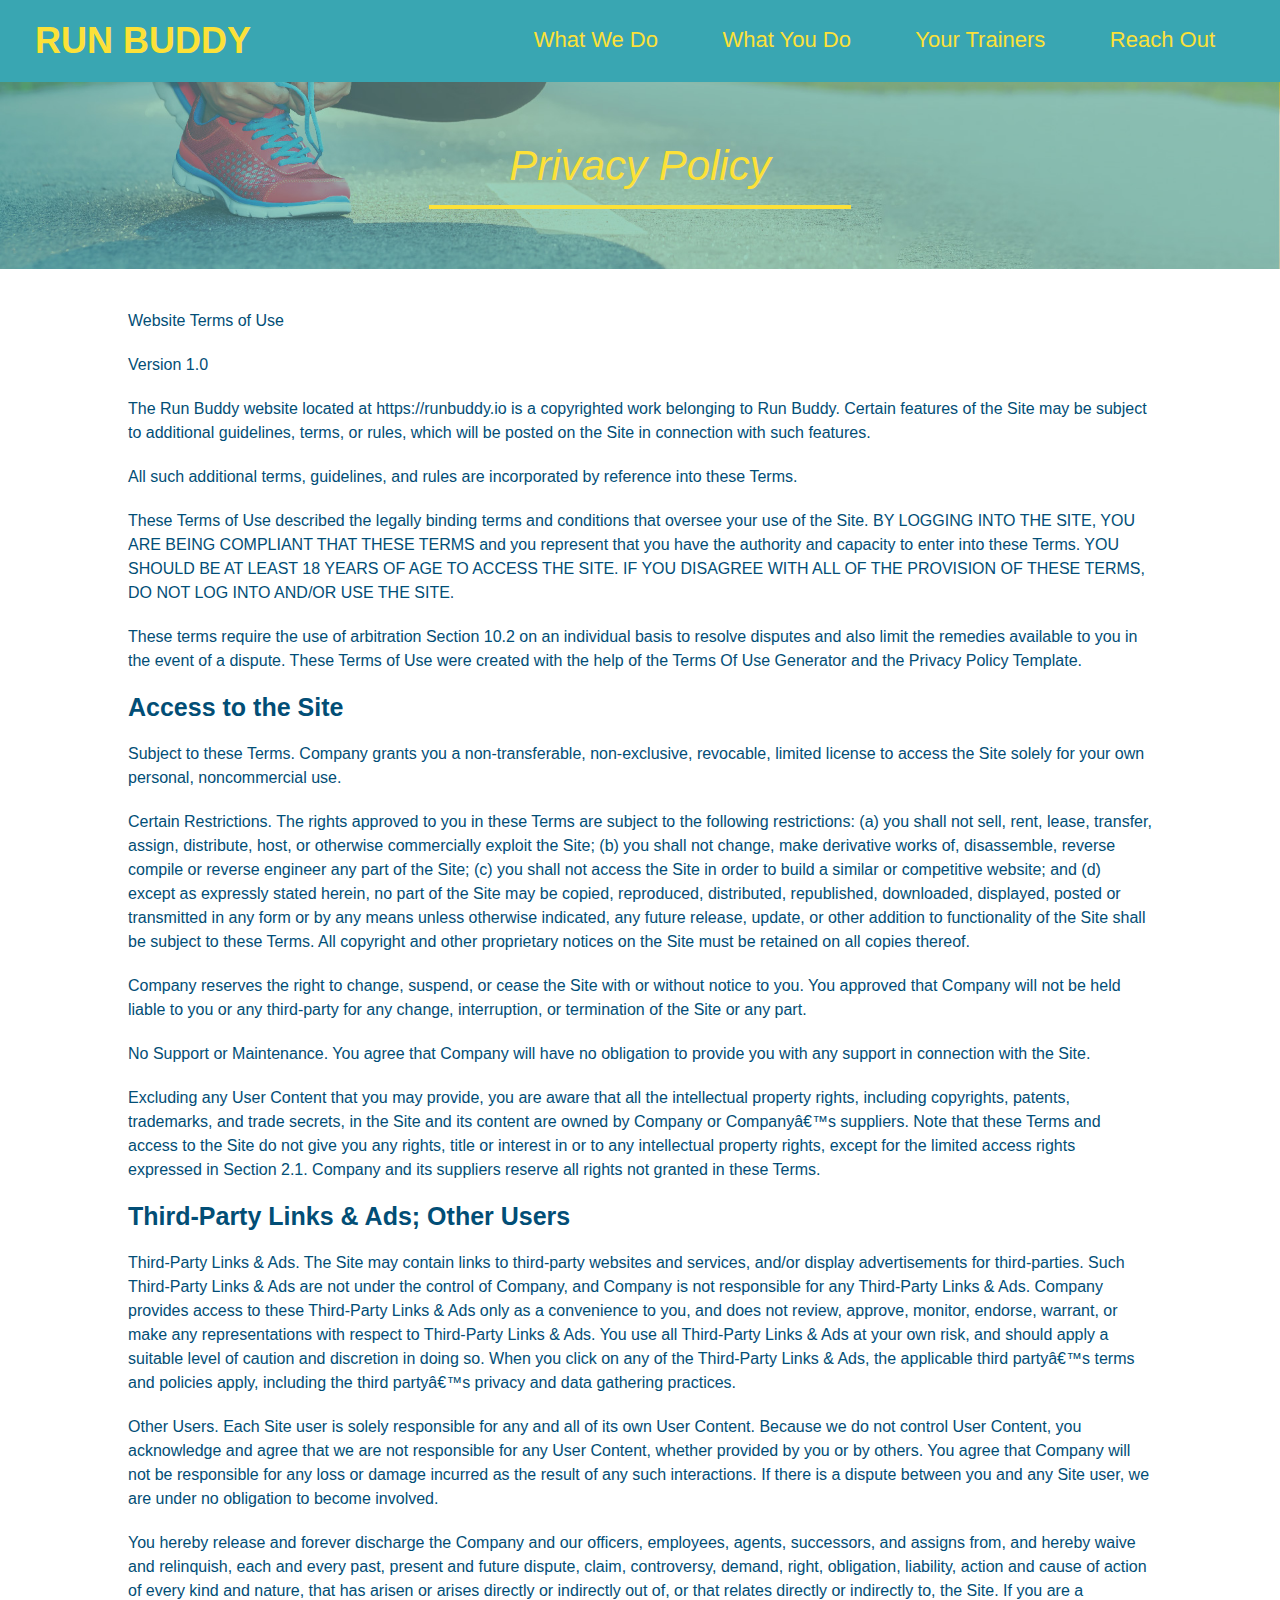
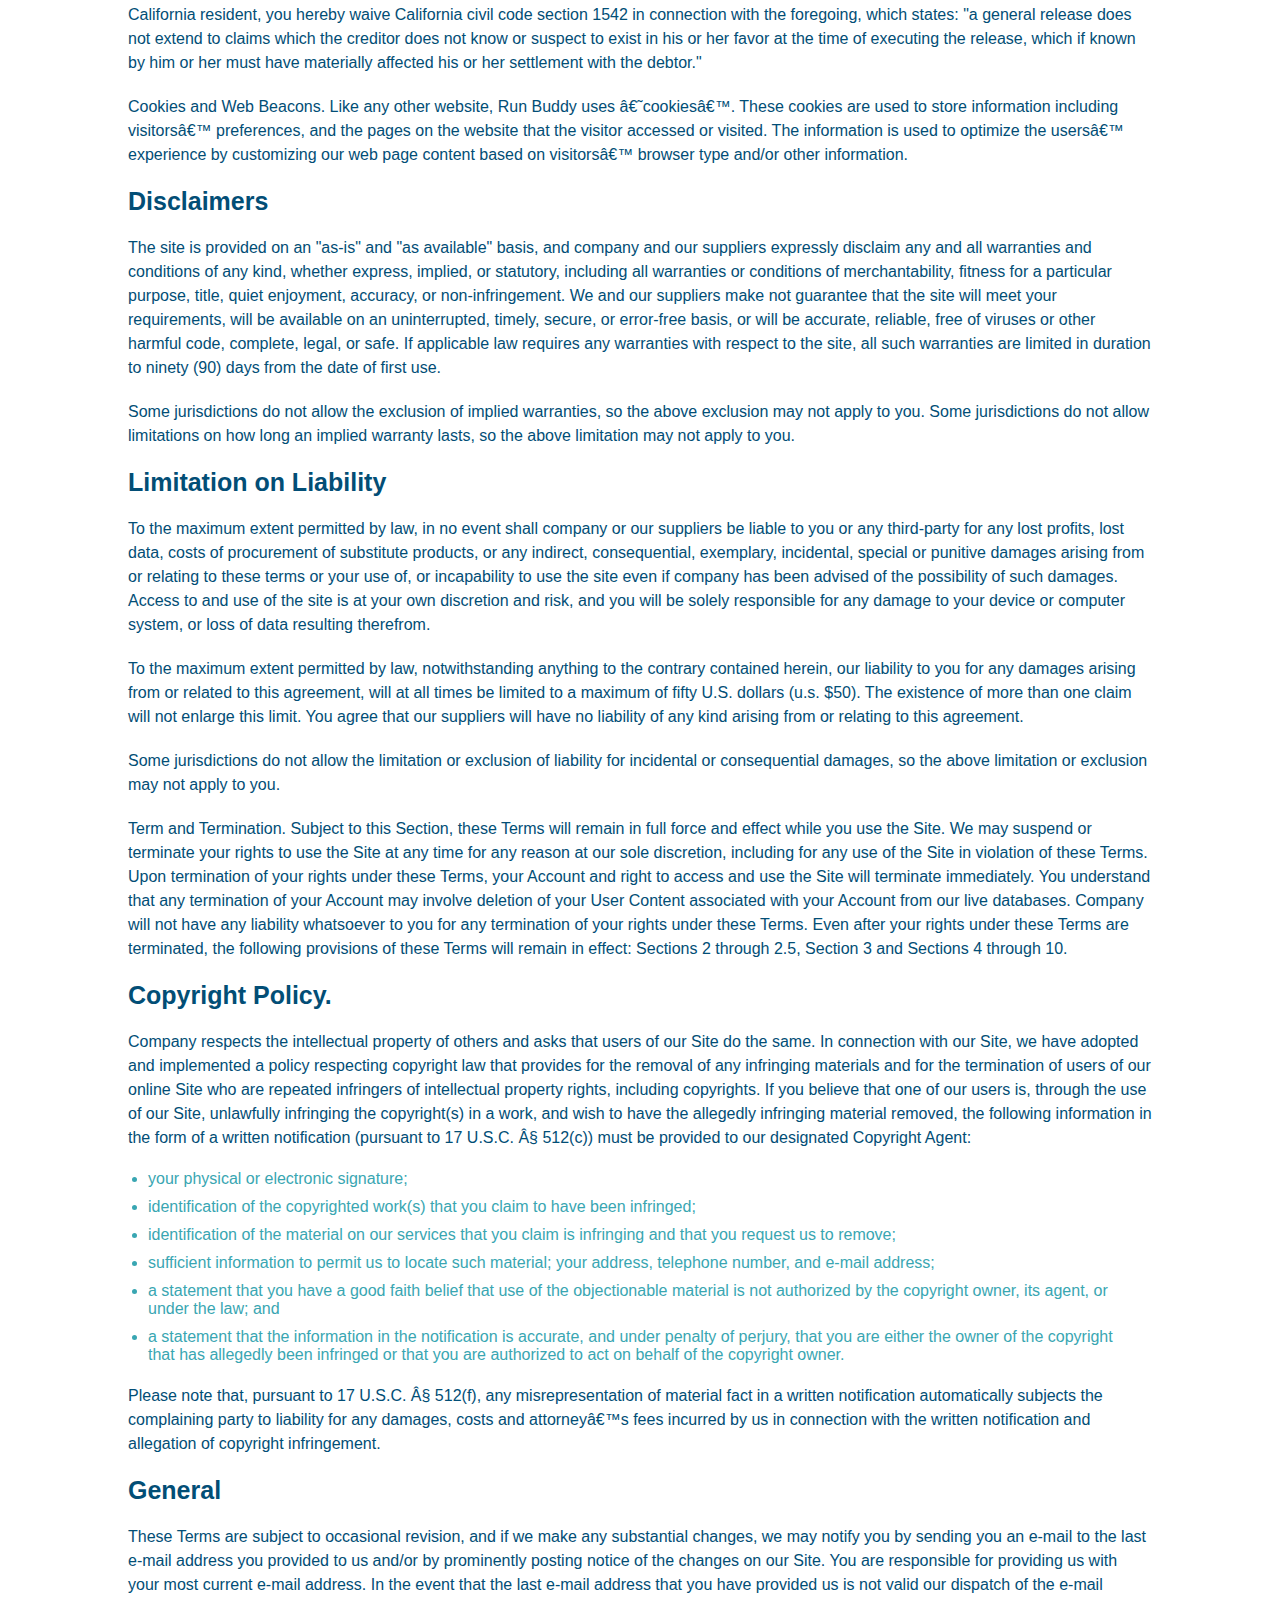
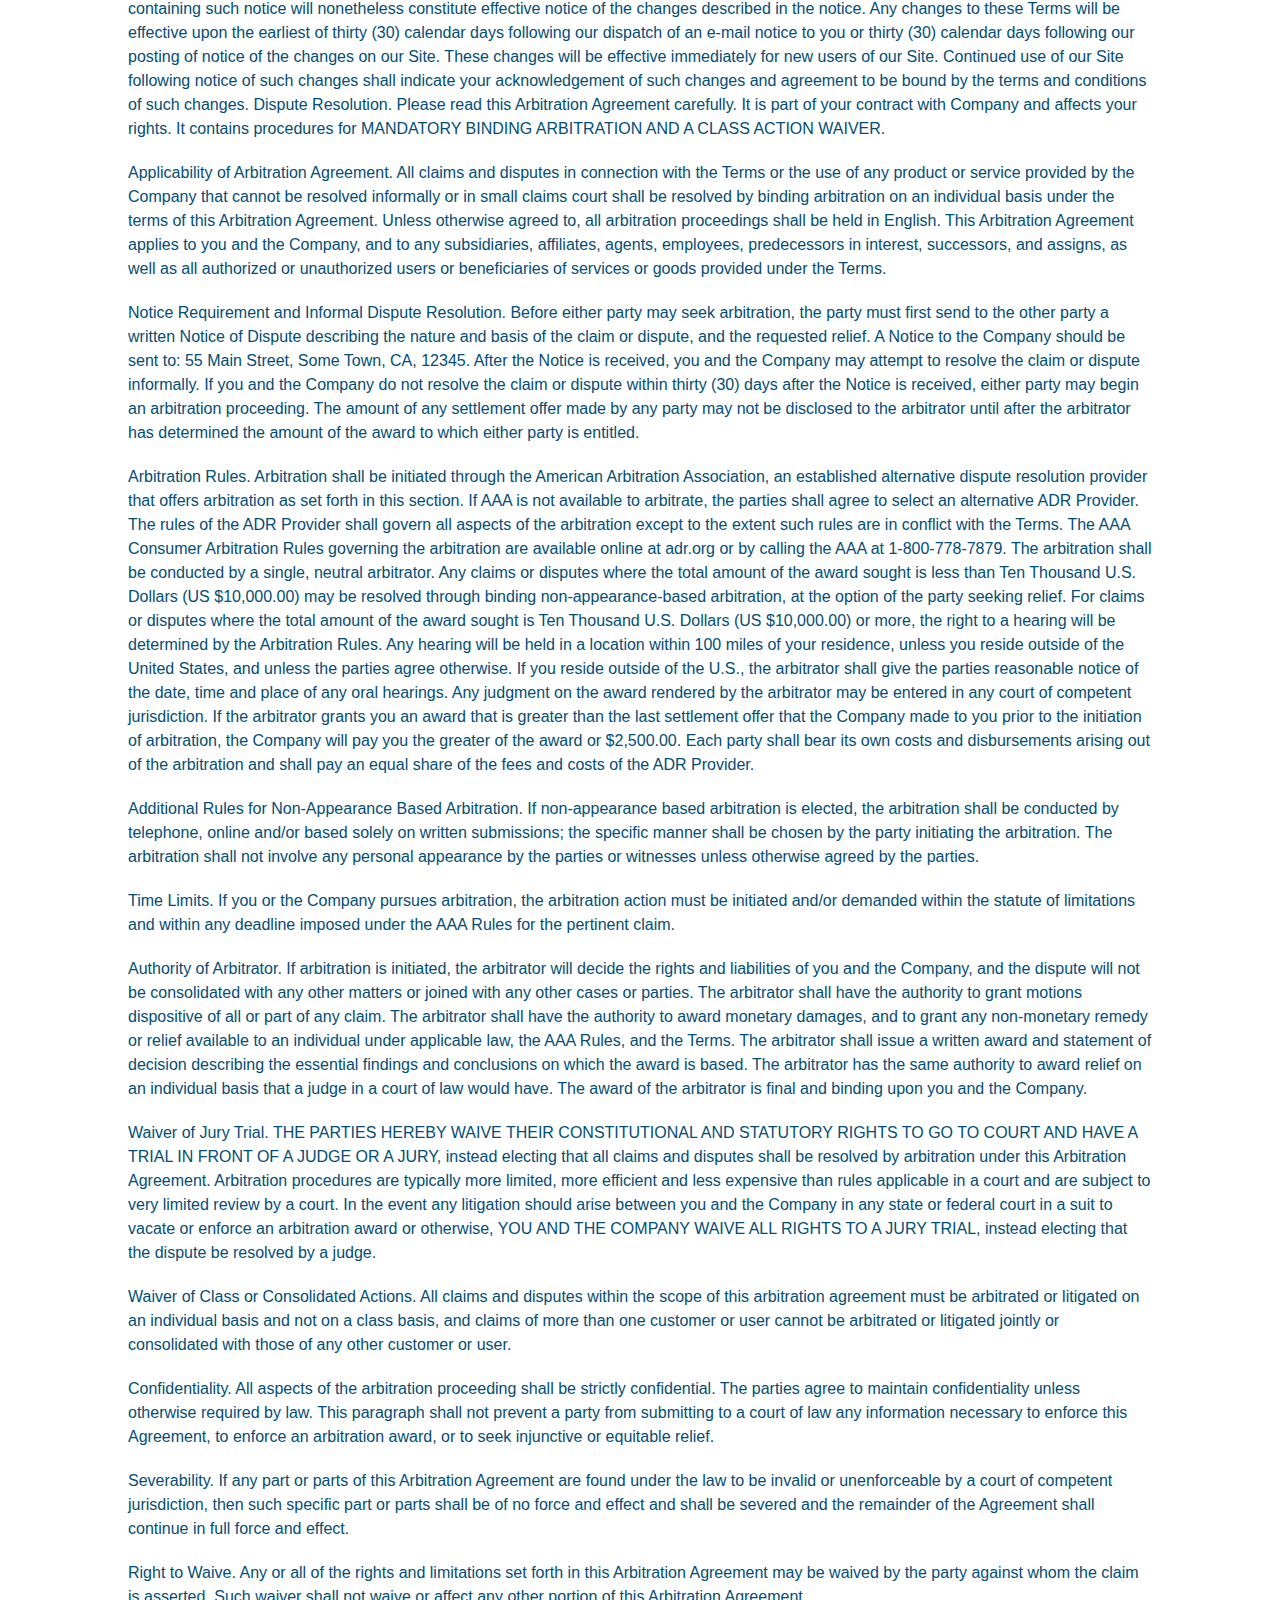
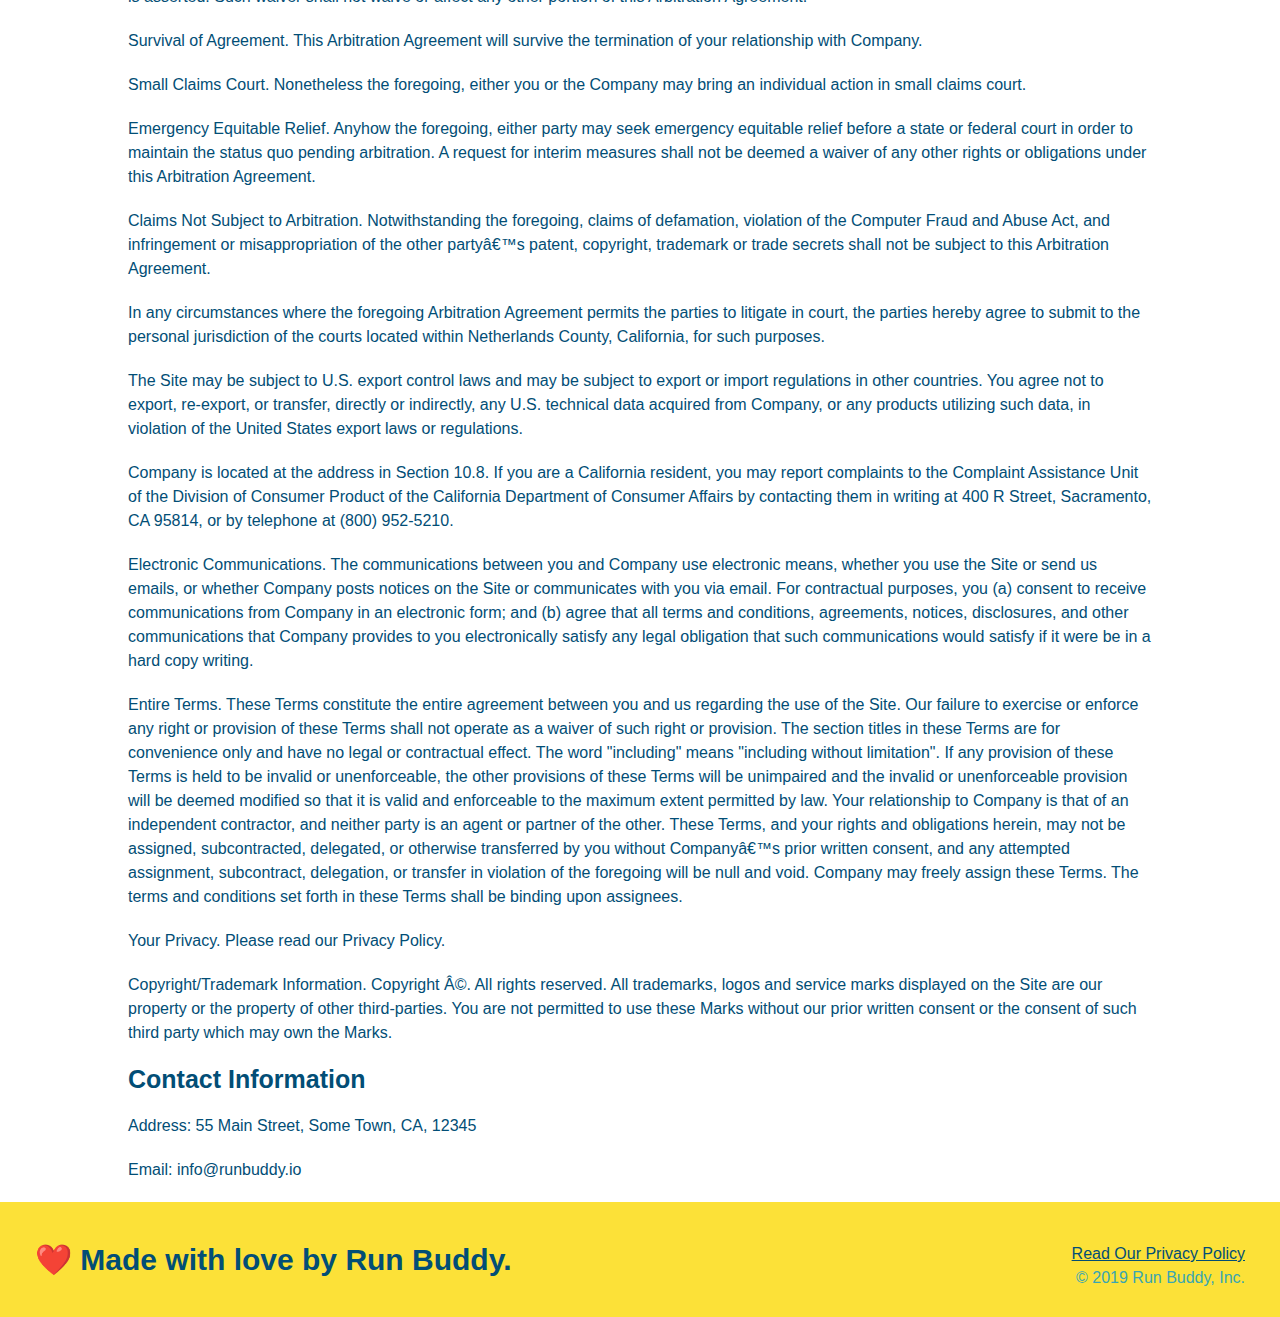
<file: run-buddy/privacy-policy.html>
<!DOCTYPE html>
<html lang="en">
 <head>
 <link rel="stylesheet" href="./assets/style.css" />
 <link rel="stylesheet" href="./assets/secondary-styles.css" />

 <meta name="viewport" content="width=device-width, initial-scale=1.0" />
 <meta charset="UTF-8" />
 <title>Privacy Policy - Run Buddy</title>
 </head>
 <body>
 </body>
 <header>
 <h1>
 <a href="/">RUN BUDDY</a>
 </h1>
 <nav>
 <!-- Unordered list element -->
 <ul>
 <!-- List item element -->
 <li>
 <!-- Anchor element -->
 <a href="./index.html#what-we-do">What We Do</a>
 </li>
 <li>
 <a href="./index.html#what-you-do">What You Do</a>
 </li>
 <li>
 <a href="./index.html#your-trainers">Your Trainers</a>
 </li>
 <li>
 <a href="./index.html#reach-out">Reach Out</a>
 </li>
 </ul>
 </nav>
 </header>
 <!--hero section -->
 <section class="hero">
 <h2 class="page-title">
 Privacy Policy
 </h2>
</section>
<!-- content section -->
<article class="secondary-content">

 <p>
 Website Terms of Use
 </p>

 <p>
 Version 1.0
 </p>

 <p>
 The Run Buddy website located at https://runbuddy.io is a copyrighted work belonging to Run Buddy. Certain
 features of the Site may be subject to additional guidelines, terms, or rules, which will be posted on the Site
 in connection with such features.
 </p>

 <p>
 All such additional terms, guidelines, and rules are incorporated by reference into these Terms.
 </p>

 <p>
 These Terms of Use described the legally binding terms and conditions that oversee your use of the Site. BY
 LOGGING INTO THE SITE, YOU ARE BEING COMPLIANT THAT THESE TERMS and you represent that you have the authority
 and capacity to enter into these Terms. YOU SHOULD BE AT LEAST 18 YEARS OF AGE TO ACCESS THE SITE. IF YOU
 DISAGREE WITH ALL OF THE PROVISION OF THESE TERMS, DO NOT LOG INTO AND/OR USE THE SITE.
 </p>

 <p>
 These terms require the use of arbitration Section 10.2 on an individual basis to resolve disputes and also
 limit the remedies available to you in the event of a dispute. These Terms of Use were created with the help of
 the Terms Of Use Generator and the Privacy Policy Template.
 </p>

 <h3>
 Access to the Site
 </h3>

 <p>
 Subject to these Terms. Company grants you a non-transferable, non-exclusive, revocable, limited license to
 access the Site solely for your own personal, noncommercial use.
 </p>

 <p>
 Certain Restrictions. The rights approved to you in these Terms are subject to the following restrictions: (a)
 you shall not sell, rent, lease, transfer, assign, distribute, host, or otherwise commercially exploit the Site;
 (b) you shall not change, make derivative works of, disassemble, reverse compile or reverse engineer any part of
 the Site; (c) you shall not access the Site in order to build a similar or competitive website; and (d) except
 as expressly stated herein, no part of the Site may be copied, reproduced, distributed, republished, downloaded,
 displayed, posted or transmitted in any form or by any means unless otherwise indicated, any future release,
 update, or other addition to functionality of the Site shall be subject to these Terms. All copyright and other
 proprietary notices on the Site must be retained on all copies thereof.
 </p>

 <p>
 Company reserves the right to change, suspend, or cease the Site with or without notice to you. You approved
 that Company will not be held liable to you or any third-party for any change, interruption, or termination of
 the Site or any part.
 </p>

 <p>
 No Support or Maintenance. You agree that Company will have no obligation to provide you with any support in
 connection with the Site.
 </p>

 <p>
 Excluding any User Content that you may provide, you are aware that all the intellectual property rights,
 including copyrights, patents, trademarks, and trade secrets, in the Site and its content are owned by Company
 or Companyâ€™s suppliers. Note that these Terms and access to the Site do not give you any rights, title or
 interest in or to any intellectual property rights, except for the limited access rights expressed in Section
 2.1. Company and its suppliers reserve all rights not granted in these Terms.
 </p>

 <h3>
 Third-Party Links & Ads; Other Users
 </h3>

 <p>
 Third-Party Links & Ads. The Site may contain links to third-party websites and services, and/or display
 advertisements for third-parties. Such Third-Party Links & Ads are not under the control of Company, and Company
 is not responsible for any Third-Party Links & Ads. Company provides access to these Third-Party Links & Ads
 only as a convenience to you, and does not review, approve, monitor, endorse, warrant, or make any
 representations with respect to Third-Party Links & Ads. You use all Third-Party Links & Ads at your own risk,
 and should apply a suitable level of caution and discretion in doing so. When you click on any of the
 Third-Party Links & Ads, the applicable third partyâ€™s terms and policies apply, including the third partyâ€™s
 privacy and data gathering practices.
 </p>

 <p>
 Other Users. Each Site user is solely responsible for any and all of its own User Content. Because we do not
 control User Content, you acknowledge and agree that we are not responsible for any User Content, whether
 provided by you or by others. You agree that Company will not be responsible for any loss or damage incurred as
 the result of any such interactions. If there is a dispute between you and any Site user, we are under no
 obligation to become involved.
 </p>

 <p>
 You hereby release and forever discharge the Company and our officers, employees, agents, successors, and
 assigns from, and hereby waive and relinquish, each and every past, present and future dispute, claim,
 controversy, demand, right, obligation, liability, action and cause of action of every kind and nature, that has
 arisen or arises directly or indirectly out of, or that relates directly or indirectly to, the Site. If you are
 a California resident, you hereby waive California civil code section 1542 in connection with the foregoing,
 which states: "a general release does not extend to claims which the creditor does not know or suspect to exist
 in his or her favor at the time of executing the release, which if known by him or her must have materially
 affected his or her settlement with the debtor."
 </p>

 <p>
 Cookies and Web Beacons. Like any other website, Run Buddy uses â€˜cookiesâ€™. These cookies are used to store
 information including visitorsâ€™ preferences, and the pages on the website that the visitor accessed or visited.
 The information is used to optimize the usersâ€™ experience by customizing our web page content based on visitorsâ€™
 browser type and/or other information.
 </p>

 <h3>
 Disclaimers
 </h3>

 <p>
 The site is provided on an "as-is" and "as available" basis, and company and our suppliers expressly disclaim
 any and all warranties and conditions of any kind, whether express, implied, or statutory, including all
 warranties or conditions of merchantability, fitness for a particular purpose, title, quiet enjoyment, accuracy,
 or non-infringement. We and our suppliers make not guarantee that the site will meet your requirements, will be
 available on an uninterrupted, timely, secure, or error-free basis, or will be accurate, reliable, free of
 viruses or other harmful code, complete, legal, or safe. If applicable law requires any warranties with respect
 to the site, all such warranties are limited in duration to ninety (90) days from the date of first use.
 </p>

 <p>
 Some jurisdictions do not allow the exclusion of implied warranties, so the above exclusion may not apply to
 you. Some jurisdictions do not allow limitations on how long an implied warranty lasts, so the above limitation
 may not apply to you.
 </p>

 <h3>
 Limitation on Liability
 </h3>

 <p>
 To the maximum extent permitted by law, in no event shall company or our suppliers be liable to you or any
 third-party for any lost profits, lost data, costs of procurement of substitute products, or any indirect,
 consequential, exemplary, incidental, special or punitive damages arising from or relating to these terms or
 your use of, or incapability to use the site even if company has been advised of the possibility of such
 damages. Access to and use of the site is at your own discretion and risk, and you will be solely responsible
 for any damage to your device or computer system, or loss of data resulting therefrom.
 </p>

 <p>
 To the maximum extent permitted by law, notwithstanding anything to the contrary contained herein, our liability
 to you for any damages arising from or related to this agreement, will at all times be limited to a maximum of
 fifty U.S. dollars (u.s. $50). The existence of more than one claim will not enlarge this limit. You agree that
 our suppliers will have no liability of any kind arising from or relating to this agreement.
 </p>

 <p>
 Some jurisdictions do not allow the limitation or exclusion of liability for incidental or consequential
 damages, so the above limitation or exclusion may not apply to you.
 </p>

 <p>
 Term and Termination. Subject to this Section, these Terms will remain in full force and effect while you use
 the Site. We may suspend or terminate your rights to use the Site at any time for any reason at our sole
 discretion, including for any use of the Site in violation of these Terms. Upon termination of your rights under
 these Terms, your Account and right to access and use the Site will terminate immediately. You understand that
 any termination of your Account may involve deletion of your User Content associated with your Account from our
 live databases. Company will not have any liability whatsoever to you for any termination of your rights under
 these Terms. Even after your rights under these Terms are terminated, the following provisions of these Terms
 will remain in effect: Sections 2 through 2.5, Section 3 and Sections 4 through 10.
 </p>

 <h3>
 Copyright Policy.
 </h3>

 <p>
 Company respects the intellectual property of others and asks that users of our Site do the same. In connection
 with our Site, we have adopted and implemented a policy respecting copyright law that provides for the removal
 of any infringing materials and for the termination of users of our online Site who are repeated infringers of
 intellectual property rights, including copyrights. If you believe that one of our users is, through the use of
 our Site, unlawfully infringing the copyright(s) in a work, and wish to have the allegedly infringing material
 removed, the following information in the form of a written notification (pursuant to 17 U.S.C. Â§ 512(c)) must
 be provided to our designated Copyright Agent:
 </p>

 <ul>
 <li>
 your physical or electronic signature;
 </li>
 <li>
 identification of the copyrighted work(s) that you claim to have been infringed;
 </li>
 <li>
 identification of the material on our services that you claim is infringing and that you request us to remove;
 </li>
 <li>
 sufficient information to permit us to locate such material; your address, telephone number, and e-mail
 address;
 </li>
 <li>
 a statement that you have a good faith belief that use of the objectionable material is not authorized by the
 copyright owner, its agent, or under the law; and
 </li>
 <li>
 a statement that the information in the notification is accurate, and under penalty of perjury, that you are
 either the owner of the copyright that has allegedly been infringed or that you are authorized to act on
 behalf of the copyright owner.
 </li>
 </ul>

 <p>
 Please note that, pursuant to 17 U.S.C. Â§ 512(f), any misrepresentation of material fact in a written
 notification automatically subjects the complaining party to liability for any damages, costs and attorneyâ€™s
 fees incurred by us in connection with the written notification and allegation of copyright infringement.
 </p>

 <h3>
 General
 </h3>

 <p>
 These Terms are subject to occasional revision, and if we make any substantial changes, we may notify you by
 sending you an e-mail to the last e-mail address you provided to us and/or by prominently posting notice of the
 changes on our Site. You are responsible for providing us with your most current e-mail address. In the event
 that the last e-mail address that you have provided us is not valid our dispatch of the e-mail containing such
 notice will nonetheless constitute effective notice of the changes described in the notice. Any changes to these
 Terms will be effective upon the earliest of thirty (30) calendar days following our dispatch of an e-mail
 notice to you or thirty (30) calendar days following our posting of notice of the changes on our Site. These
 changes will be effective immediately for new users of our Site. Continued use of our Site following notice of
 such changes shall indicate your acknowledgement of such changes and agreement to be bound by the terms and
 conditions of such changes. Dispute Resolution. Please read this Arbitration Agreement carefully. It is part of
 your contract with Company and affects your rights. It contains procedures for MANDATORY BINDING ARBITRATION AND
 A CLASS ACTION WAIVER.
 </p>

 <p>
 Applicability of Arbitration Agreement. All claims and disputes in connection with the Terms or the use of any
 product or service provided by the Company that cannot be resolved informally or in small claims court shall be
 resolved by binding arbitration on an individual basis under the terms of this Arbitration Agreement. Unless
 otherwise agreed to, all arbitration proceedings shall be held in English. This Arbitration Agreement applies to
 you and the Company, and to any subsidiaries, affiliates, agents, employees, predecessors in interest,
 successors, and assigns, as well as all authorized or unauthorized users or beneficiaries of services or goods
 provided under the Terms.
 </p>

 <p>
 Notice Requirement and Informal Dispute Resolution. Before either party may seek arbitration, the party must
 first send to the other party a written Notice of Dispute describing the nature and basis of the claim or
 dispute, and the requested relief. A Notice to the Company should be sent to: 55 Main Street, Some Town, CA,
 12345. After the Notice is received, you and the Company may attempt to resolve the claim or dispute informally.
 If you and the Company do not resolve the claim or dispute within thirty (30) days after the Notice is received,
 either party may begin an arbitration proceeding. The amount of any settlement offer made by any party may not
 be disclosed to the arbitrator until after the arbitrator has determined the amount of the award to which either
 party is entitled.
 </p>

 <p>
 Arbitration Rules. Arbitration shall be initiated through the American Arbitration Association, an established
 alternative dispute resolution provider that offers arbitration as set forth in this section. If AAA is not
 available to arbitrate, the parties shall agree to select an alternative ADR Provider. The rules of the ADR
 Provider shall govern all aspects of the arbitration except to the extent such rules are in conflict with the
 Terms. The AAA Consumer Arbitration Rules governing the arbitration are available online at adr.org or by
 calling the AAA at 1-800-778-7879. The arbitration shall be conducted by a single, neutral arbitrator. Any
 claims or disputes where the total amount of the award sought is less than Ten Thousand U.S. Dollars (US
 $10,000.00) may be resolved through binding non-appearance-based arbitration, at the option of the party seeking
 relief. For claims or disputes where the total amount of the award sought is Ten Thousand U.S. Dollars (US
 $10,000.00) or more, the right to a hearing will be determined by the Arbitration Rules. Any hearing will be
 held in a location within 100 miles of your residence, unless you reside outside of the United States, and
 unless the parties agree otherwise. If you reside outside of the U.S., the arbitrator shall give the parties
 reasonable notice of the date, time and place of any oral hearings. Any judgment on the award rendered by the
 arbitrator may be entered in any court of competent jurisdiction. If the arbitrator grants you an award that is
 greater than the last settlement offer that the Company made to you prior to the initiation of arbitration, the
 Company will pay you the greater of the award or $2,500.00. Each party shall bear its own costs and
 disbursements arising out of the arbitration and shall pay an equal share of the fees and costs of the ADR
 Provider.
 </p>

 <p>
 Additional Rules for Non-Appearance Based Arbitration. If non-appearance based arbitration is elected, the
 arbitration shall be conducted by telephone, online and/or based solely on written submissions; the specific
 manner shall be chosen by the party initiating the arbitration. The arbitration shall not involve any personal
 appearance by the parties or witnesses unless otherwise agreed by the parties.
 </p>

 <p>
 Time Limits. If you or the Company pursues arbitration, the arbitration action must be initiated and/or demanded
 within the statute of limitations and within any deadline imposed under the AAA Rules for the pertinent claim.
 </p>

 <p>
 Authority of Arbitrator. If arbitration is initiated, the arbitrator will decide the rights and liabilities of
 you and the Company, and the dispute will not be consolidated with any other matters or joined with any other
 cases or parties. The arbitrator shall have the authority to grant motions dispositive of all or part of any
 claim. The arbitrator shall have the authority to award monetary damages, and to grant any non-monetary remedy
 or relief available to an individual under applicable law, the AAA Rules, and the Terms. The arbitrator shall
 issue a written award and statement of decision describing the essential findings and conclusions on which the
 award is based. The arbitrator has the same authority to award relief on an individual basis that a judge in a
 court of law would have. The award of the arbitrator is final and binding upon you and the Company.
 </p>

 <p>
 Waiver of Jury Trial. THE PARTIES HEREBY WAIVE THEIR CONSTITUTIONAL AND STATUTORY RIGHTS TO GO TO COURT AND HAVE
 A TRIAL IN FRONT OF A JUDGE OR A JURY, instead electing that all claims and disputes shall be resolved by
 arbitration under this Arbitration Agreement. Arbitration procedures are typically more limited, more efficient
 and less expensive than rules applicable in a court and are subject to very limited review by a court. In the
 event any litigation should arise between you and the Company in any state or federal court in a suit to vacate
 or enforce an arbitration award or otherwise, YOU AND THE COMPANY WAIVE ALL RIGHTS TO A JURY TRIAL, instead
 electing that the dispute be resolved by a judge.
 </p>

 <p>
 Waiver of Class or Consolidated Actions. All claims and disputes within the scope of this arbitration agreement
 must be arbitrated or litigated on an individual basis and not on a class basis, and claims of more than one
 customer or user cannot be arbitrated or litigated jointly or consolidated with those of any other customer or
 user.
 </p>

 <p>
 Confidentiality. All aspects of the arbitration proceeding shall be strictly confidential. The parties agree to
 maintain confidentiality unless otherwise required by law. This paragraph shall not prevent a party from
 submitting to a court of law any information necessary to enforce this Agreement, to enforce an arbitration
 award, or to seek injunctive or equitable relief.
 </p>

 <p>
 Severability. If any part or parts of this Arbitration Agreement are found under the law to be invalid or
 unenforceable by a court of competent jurisdiction, then such specific part or parts shall be of no force and
 effect and shall be severed and the remainder of the Agreement shall continue in full force and effect.
 </p>

 <p>
 Right to Waive. Any or all of the rights and limitations set forth in this Arbitration Agreement may be waived
 by the party against whom the claim is asserted. Such waiver shall not waive or affect any other portion of this
 Arbitration Agreement.
 </p>

 <p>
 Survival of Agreement. This Arbitration Agreement will survive the termination of your relationship with
 Company.
 </p>

 <p>
 Small Claims Court. Nonetheless the foregoing, either you or the Company may bring an individual action in small
 claims court.
 </p>

 <p>
 Emergency Equitable Relief. Anyhow the foregoing, either party may seek emergency equitable relief before a
 state or federal court in order to maintain the status quo pending arbitration. A request for interim measures
 shall not be deemed a waiver of any other rights or obligations under this Arbitration Agreement.
 </p>

 <p>
 Claims Not Subject to Arbitration. Notwithstanding the foregoing, claims of defamation, violation of the
 Computer Fraud and Abuse Act, and infringement or misappropriation of the other partyâ€™s patent, copyright,
 trademark or trade secrets shall not be subject to this Arbitration Agreement.
 </p>

 <p>
 In any circumstances where the foregoing Arbitration Agreement permits the parties to litigate in court, the
 parties hereby agree to submit to the personal jurisdiction of the courts located within Netherlands County,
 California, for such purposes.
 </p>

 <p>
 The Site may be subject to U.S. export control laws and may be subject to export or import regulations in other
 countries. You agree not to export, re-export, or transfer, directly or indirectly, any U.S. technical data
 acquired from Company, or any products utilizing such data, in violation of the United States export laws or
 regulations.
 </p>

 <p>
 Company is located at the address in Section 10.8. If you are a California resident, you may report complaints
 to the Complaint Assistance Unit of the Division of Consumer Product of the California Department of Consumer
 Affairs by contacting them in writing at 400 R Street, Sacramento, CA 95814, or by telephone at (800) 952-5210.
 </p>

 <p>
 Electronic Communications. The communications between you and Company use electronic means, whether you use the
 Site or send us emails, or whether Company posts notices on the Site or communicates with you via email. For
 contractual purposes, you (a) consent to receive communications from Company in an electronic form; and (b)
 agree that all terms and conditions, agreements, notices, disclosures, and other communications that Company
 provides to you electronically satisfy any legal obligation that such communications would satisfy if it were be
 in a hard copy writing.
 </p>

 <p>
 Entire Terms. These Terms constitute the entire agreement between you and us regarding the use of the Site. Our
 failure to exercise or enforce any right or provision of these Terms shall not operate as a waiver of such right
 or provision. The section titles in these Terms are for convenience only and have no legal or contractual
 effect. The word "including" means "including without limitation". If any provision of these Terms is held to be
 invalid or unenforceable, the other provisions of these Terms will be unimpaired and the invalid or
 unenforceable provision will be deemed modified so that it is valid and enforceable to the maximum extent
 permitted by law. Your relationship to Company is that of an independent contractor, and neither party is an
 agent or partner of the other. These Terms, and your rights and obligations herein, may not be assigned,
 subcontracted, delegated, or otherwise transferred by you without Companyâ€™s prior written consent, and any
 attempted assignment, subcontract, delegation, or transfer in violation of the foregoing will be null and void.
 Company may freely assign these Terms. The terms and conditions set forth in these Terms shall be binding upon
 assignees.
 </p>

 <p>
 Your Privacy. Please read our Privacy Policy.
 </p>

 <p>
 Copyright/Trademark Information. Copyright Â©. All rights reserved. All trademarks, logos and service marks
 displayed on the Site are our property or the property of other third-parties. You are not permitted to use
 these Marks without our prior written consent or the consent of such third party which may own the Marks.
 </p>

 <h3>
 Contact Information
 </h3>

 <p>
 Address: 55 Main Street, Some Town, CA, 12345
 </p>

 <p>
 Email: info@runbuddy.io
 </p>
</article>

<footer>
 <h2>❤️ Made with love by Run Buddy.</h2>
 <div>
 <a href="">Read Our Privacy Policy</a><br />
 &copy; 2019 Run Buddy, Inc.
 </div>
</footer>
</body>
</html>
</file>
<file: assets/style.css>
* {
    margin: 0;
    padding: 0;
    box-sizing: border-box;
   }
   body{
    /* more on this crazy alphanumerical value in a minute! */
    color: #39a6b2;
    font-family: Helvetica, Arial, sans-serif;
   }
    /* apply styles to <header> */
    header {
    padding: 20px 35px;
    background-color: #39a6b2;
    }
    header h1 {
    font-weight: bold;
    font-size: 36px;
    color: #fce138;
    margin: 0;
    display: inline;
    }
    header a {
    text-decoration: none;
    color: #fce138;
    }
    header nav {
    float: right;
    margin: 7px 0;
    }
    header nav ul li {
    display: inline;
    }
    header nav ul li a {
    margin: 0 30px;
    font-weight: lighter;
    font-size: 22px;
    }
    footer {
    background: #fce138;
    width: 100%;
    padding: 40px 35px;
    }
    footer h2 {
    display: inline;
    color: #024e76;
    font-size: 30px;
    margin: 0;
    }
    footer div {
    float: right;
    line-height: 1.5;
    text-align: right;
    }
    footer a {
    color: #024e76;
    }
    section {
    padding: 60px;
    }
    /* Hero Style Start */
    .hero {
    background-image: url("../assets/images/hero-bg.jpg");
    height: 600px;
    background-size: cover; 
    background-position: center; 
    position: relative;
    }
    .hero-form {
    background-color: #fce138;
    padding: 20px;
    width: 500px;
    color: #024e76;
    border-style: solid;
    border-width: 3px;
    border-color: #024e76;
    position: absolute;
    bottom: 120px;
    right: 140px;
    }
    .hero-form h3 {
    font-size: 24px;
    margin: 0;
    }
    
    .hero-form p {
    margin: 5px 0 15px 0;
    }
    
    .form-input {
    border: 1px solid #024e76;
    display: block;
    padding: 7px 15px;
    font-size: 16px;
    color: #024e76;
    width: 100%;
    margin-bottom: 15px;
    }
    
    .hero-form label {
    margin: 0 5px;
    }
    .hero-form button {
    color: #fce138;
    background-color: #024e76;
    border: none;
    padding: 10px 20px;
    font-size: 16px;
    }
    /* HERO STYLE END */
    .intro {
    text-align: center;
    }
    .intro p {
    line-height: 1.7;
    color: #39a6b2;
    width: 80%;
    font-size: 20px;
    margin: 0 auto;
    }
    .steps {
    text-align: center;
    background: #fce138;
    }
    .steps h2 {
    font-size: 55px;
    color: #024e76;
    margin-bottom: 35px;
    padding: 0 100px 20px 100px;
    border-bottom: 3px solid;
    border-color: #39a6b2;
    }
    .section-title {
    font-size: 55px;
    color: #024e76;
    margin-bottom: 35px;
    padding: 0 100px 20px 100px;
    display: inline-block;
    border-bottom: 3px solid;
    }
    
    .primary-border {
    border-color: #fce138;
    }
    
    .secondary-border {
    border-color: #39a6b2;
    }
    .steps div {
    margin-bottom: 80px;
    }
    
    .steps img {
    width: 15%;
    margin: 10px 0;
    } 
    
    .steps h3 {
    color: #024e76;
    font-size: 46px;
    margin-top: 10px;
    }
    
    .steps p {
    color: #39a6b2;
    font-size: 23px;
    }
    .trainers {
    text-align: center; 
    }
    .trainer {
    width: 900px;
    margin: 0 auto 30px auto;
    background: #024e76;
    color: #fce138;
    overflow: auto;
    }
    .trainer img {
    width: 35%;
    float: left;
    }
    
    .trainer-bio {
    padding: 35px;
    float: left;
    width: 65%;
    }
    .text-left {
    text-align: left;
    }
    
    .text-right {
    text-align: right;
    }
    .trainer-bio h3 {
    font-size: 32px;
    margin-bottom: 8px;
    }
    
    .trainer-bio h4 {
    font-weight: lighter;
    font-size: 26px;
    margin-bottom: 25px;
    }
    
    .trainer-bio p {
    font-size: 17px;
    line-height: 1.3;
    }
   
    .section-title {
    font-size: 55px;
    display: inline-block;
    padding: 0 100px 20px 100px;
    border-bottom: 3px solid;
    margin-bottom: 35px;
    color: #024e76;
    }
   
    /* REACH OUT STYLES START */
    .contact {
    text-align: center;
    background: #024e76;
    }
   
    .contact h2 {
    color: #fce138;
    }
   
    .contact-info iframe {
    width: 400px;
    height: 400px;
    }
   
    .contact-info div {
    width: 410px;
    display: inline-block;
    vertical-align: top;
    text-align: left;
    margin: 30px 0 0 60px;
    color: white;
    }
   
    .contact-info h3 {
    color: #fce138;
    font-size: 32px;
    }
   
    .contact-info p, .contact-info address {
    margin: 20px 0;
    line-height: 1.5;
    font-size: 20px;
    font-style: normal;
    }
   
    .contact-info a {
    color: #fce138;
    }
   
    /* REACH OUT STYLES END *
</file>
<file: run-buddy/assets/style.css>
* {
    margin: 0;
    padding: 0;
    box-sizing: border-box;
   }
   body{
    /* more on this crazy alphanumerical value in a minute! */
    color: #39a6b2;
    font-family: Helvetica, Arial, sans-serif;
   }
    /* apply styles to <header> */
    header {
    padding: 20px 35px;
    background-color: #39a6b2;
    }
    header h1 {
    font-weight: bold;
    font-size: 36px;
    color: #fce138;
    margin: 0;
    display: inline;
    }
    header a {
    text-decoration: none;
    color: #fce138;
    }
    header nav {
    float: right;
    margin: 7px 0;
    }
    header nav ul li {
    display: inline;
    }
    header nav ul li a {
    margin: 0 30px;
    font-weight: lighter;
    font-size: 22px;
    }
    footer {
    background: #fce138;
    width: 100%;
    padding: 40px 35px;
    }
    footer h2 {
    display: inline;
    color: #024e76;
    font-size: 30px;
    margin: 0;
    }
    footer div {
    float: right;
    line-height: 1.5;
    text-align: right;
    }
    footer a {
    color: #024e76;
    }
    section {
    padding: 60px;
    }
    /* Hero Style Start */
    .hero {
    background-image: url("../assets/images/hero-bg.jpg");
    height: 600px;
    background-size: cover; 
    background-position: center; 
    position: relative;
    }
    .hero-form {
    background-color: #fce138;
    padding: 20px;
    width: 500px;
    color: #024e76;
    border-style: solid;
    border-width: 3px;
    border-color: #024e76;
    position: absolute;
    bottom: 120px;
    right: 140px;
    }
    .hero-form h3 {
    font-size: 24px;
    margin: 0;
    }
    
    .hero-form p {
    margin: 5px 0 15px 0;
    }
    
    .form-input {
    border: 1px solid #024e76;
    display: block;
    padding: 7px 15px;
    font-size: 16px;
    color: #024e76;
    width: 100%;
    margin-bottom: 15px;
    }
    
    .hero-form label {
    margin: 0 5px;
    }
    .hero-form button {
    color: #fce138;
    background-color: #024e76;
    border: none;
    padding: 10px 20px;
    font-size: 16px;
    }
    /* HERO STYLE END */
    .intro {
    text-align: center;
    }
    .intro p {
    line-height: 1.7;
    color: #39a6b2;
    width: 80%;
    font-size: 20px;
    margin: 0 auto;
    }
    .steps {
    text-align: center;
    background: #fce138;
    }
    .steps h2 {
    font-size: 55px;
    color: #024e76;
    margin-bottom: 35px;
    padding: 0 100px 20px 100px;
    border-bottom: 3px solid;
    border-color: #39a6b2;
    }
    .section-title {
    font-size: 55px;
    color: #024e76;
    margin-bottom: 35px;
    padding: 0 100px 20px 100px;
    display: inline-block;
    border-bottom: 3px solid;
    }
    
    .primary-border {
    border-color: #fce138;
    }
    
    .secondary-border {
    border-color: #39a6b2;
    }
    .steps div {
    margin-bottom: 80px;
    }
    
    .steps img {
    width: 15%;
    margin: 10px 0;
    } 
    
    .steps h3 {
    color: #024e76;
    font-size: 46px;
    margin-top: 10px;
    }
    
    .steps p {
    color: #39a6b2;
    font-size: 23px;
    }
    .trainers {
    text-align: center; 
    }
    .trainer {
    width: 900px;
    margin: 0 auto 30px auto;
    background: #024e76;
    color: #fce138;
    overflow: auto;
    }
    .trainer img {
    width: 35%;
    float: left;
    }
    
    .trainer-bio {
    padding: 35px;
    float: left;
    width: 65%;
    }
    .text-left {
    text-align: left;
    }
    
    .text-right {
    text-align: right;
    }
    .trainer-bio h3 {
    font-size: 32px;
    margin-bottom: 8px;
    }
    
    .trainer-bio h4 {
    font-weight: lighter;
    font-size: 26px;
    margin-bottom: 25px;
    }
    
    .trainer-bio p {
    font-size: 17px;
    line-height: 1.3;
    }
   
    .section-title {
    font-size: 55px;
    display: inline-block;
    padding: 0 100px 20px 100px;
    border-bottom: 3px solid;
    margin-bottom: 35px;
    color: #024e76;
    }
   
    /* REACH OUT STYLES START */
    .contact {
    text-align: center;
    background: #024e76;
    }
   
    .contact h2 {
    color: #fce138;
    }
   
    .contact-info iframe {
    width: 400px;
    height: 400px;
    }
   
    .contact-info div {
    width: 410px;
    display: inline-block;
    vertical-align: top;
    text-align: left;
    margin: 30px 0 0 60px;
    color: white;
    }
   
    .contact-info h3 {
    color: #fce138;
    font-size: 32px;
    }
   
    .contact-info p, .contact-info address {
    margin: 20px 0;
    line-height: 1.5;
    font-size: 20px;
    font-style: normal;
    }
   
    .contact-info a {
    color: #fce138;
    }
   
    /* REACH OUT STYLES END *
</file>
<file: assets/secondary-styles.css>
.hero {
    background-position: bottom;
    height: auto;
    text-align: center;
    margin-bottom: 40px;
  }

  .page-title {
    color: #fce138;
    display: inline-block;
    border-bottom: 4px solid;
    border-color: #fce138;
    padding: 0px 80px 15px 80px;
    font-weight: normal;
    font-size: 42px;
    font-style: italic;
}

.secondary-content {
    width: 80%;
    margin: 0 auto;
    color: #024e76;
}

.secondary-content h3 {
    font-size: 25px;
    margin: 20px 0px 20px 0px;
}

.secondary-content p {
    font-size: 16px;
    line-height: 1.5;
    margin: 20px 0px 20px 0px;
}

.secondary-content ul {
    margin: 15px 20px 15px 20px;
}

.secondary-content li {
    color: #39a6b2;
    margin: 10px 0px 10px 0px;
}
</file>
<file: run-buddy/assets/secondary-styles.css>
.hero {
    background-position: bottom;
    height: auto;
    text-align: center;
    margin-bottom: 40px;
  }

  .page-title {
    color: #fce138;
    display: inline-block;
    border-bottom: 4px solid;
    border-color: #fce138;
    padding: 0px 80px 15px 80px;
    font-weight: normal;
    font-size: 42px;
    font-style: italic;
}

.secondary-content {
    width: 80%;
    margin: 0 auto;
    color: #024e76;
}

.secondary-content h3 {
    font-size: 25px;
    margin: 20px 0px 20px 0px;
}

.secondary-content p {
    font-size: 16px;
    line-height: 1.5;
    margin: 20px 0px 20px 0px;
}

.secondary-content ul {
    margin: 15px 20px 15px 20px;
}

.secondary-content li {
    color: #39a6b2;
    margin: 10px 0px 10px 0px;
}
</file>
